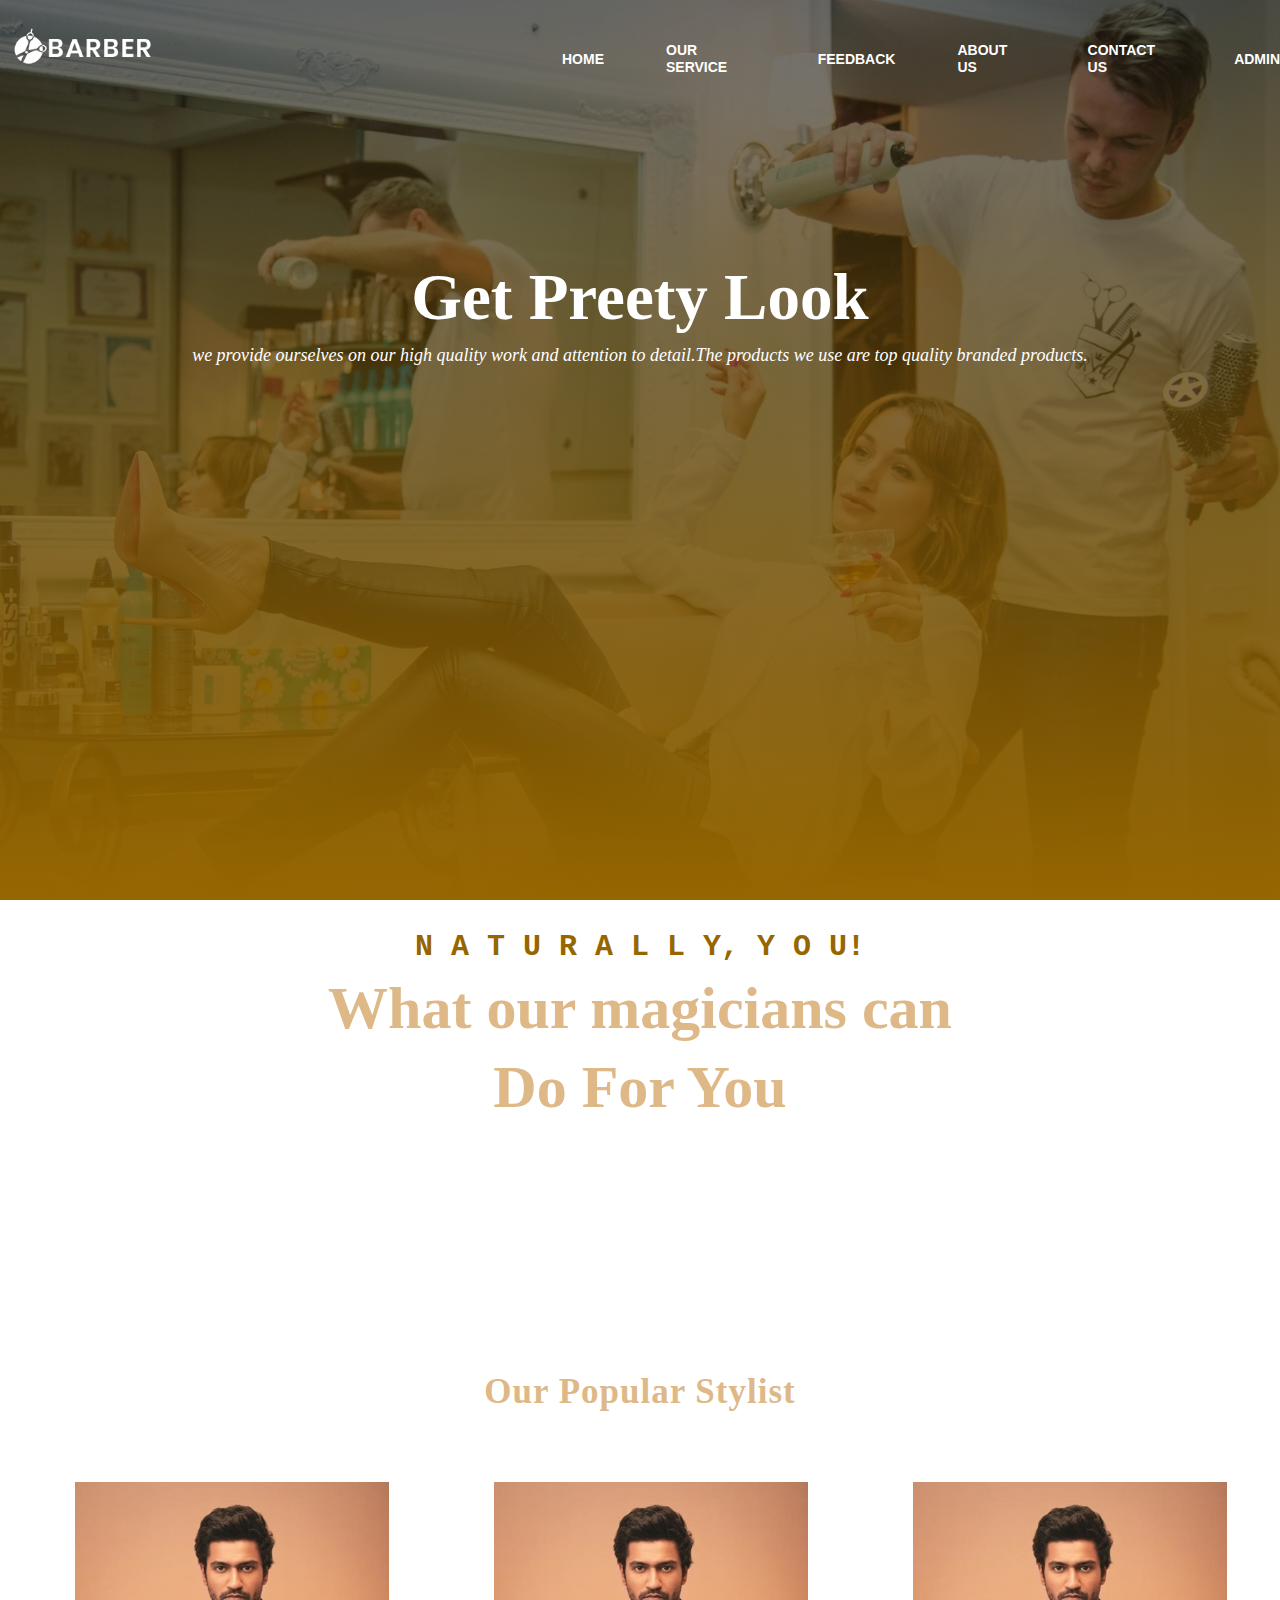
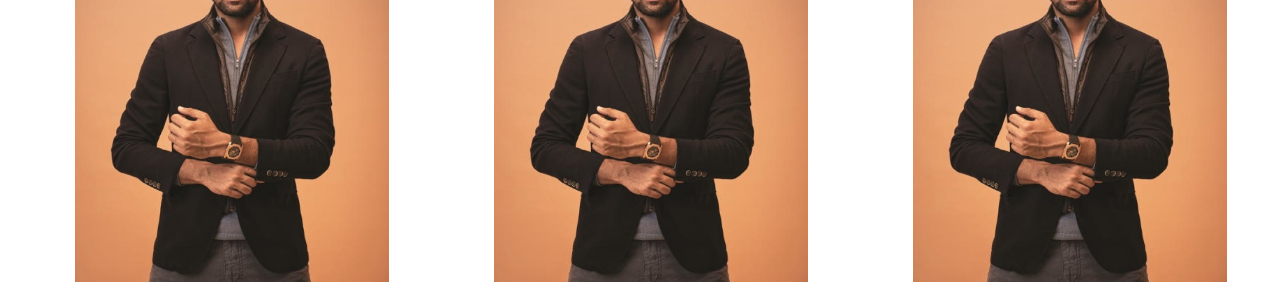
<file: index.html>
<!DOCTYPE html>
<html lang="en">
<head>
<link rel="stylesheet" href="hstyle.css">
<title>home</title>
</head>
<body>
<header>
<nav>
<ul>
<li><a href="index.html">HOME</a></li>
<li><a href="">OUR SERVICE</a>
<ul class="service">
<li><a href="haircare.html">Haircare</a></li>
<li><a href="skincare.html">Skincare</a></li>
</ul>
</li>
<li><a href="fb.html">FEEDBACK</a></li>
<li><a href="aboutus.html">ABOUT US</a></li>
<li><a href="contact.html">CONTACT US</a></li>
<li><a href="alog.php">ADMIN</a></li>
</ul>
</nav>
<div id="banner">
<img src="images/logo.png" class="logo">
<div class="banner-text">
<h1 class="banner-text">
<h1 class="title">Get Preety Look</h1>
<p>we provide ourselves on our high quality work and attention to detail.The products we use are top quality branded products.</p>
</div>
</div>
</header>
<div class="heading">
<h3>N A T U R A L L Y, Y O U!</h3>
<p>What our magicians can</p>
<p>Do For You</p>
</div>
<section>
<div class="stylist">
<h3>Our Popular Stylist</h3>
</div>
<div class="image">
<img class="image-img" src="images/s-1.png">
<div class="image-overlay">
<div class="img-title">Manoaj</div>
<p class="img-description">Hair Stylist</p>
</div>
</div>
<div class="image">
<img class="image-img" src="images/s-1.png">
<div class="image-overlay">
<div class="img-title">Manoaj</div>
<p class="img-description">Hair Stylist</p>
</div>
</div>
<div class="image">
<img class="image-img" src="images/s-1.png">
<div class="image-overlay">
<div class="img-title">Manoaj</div>
<p class="img-description">Hair Stylist</p>
</div>
</div>
</section>
</body>
</html>
</file>
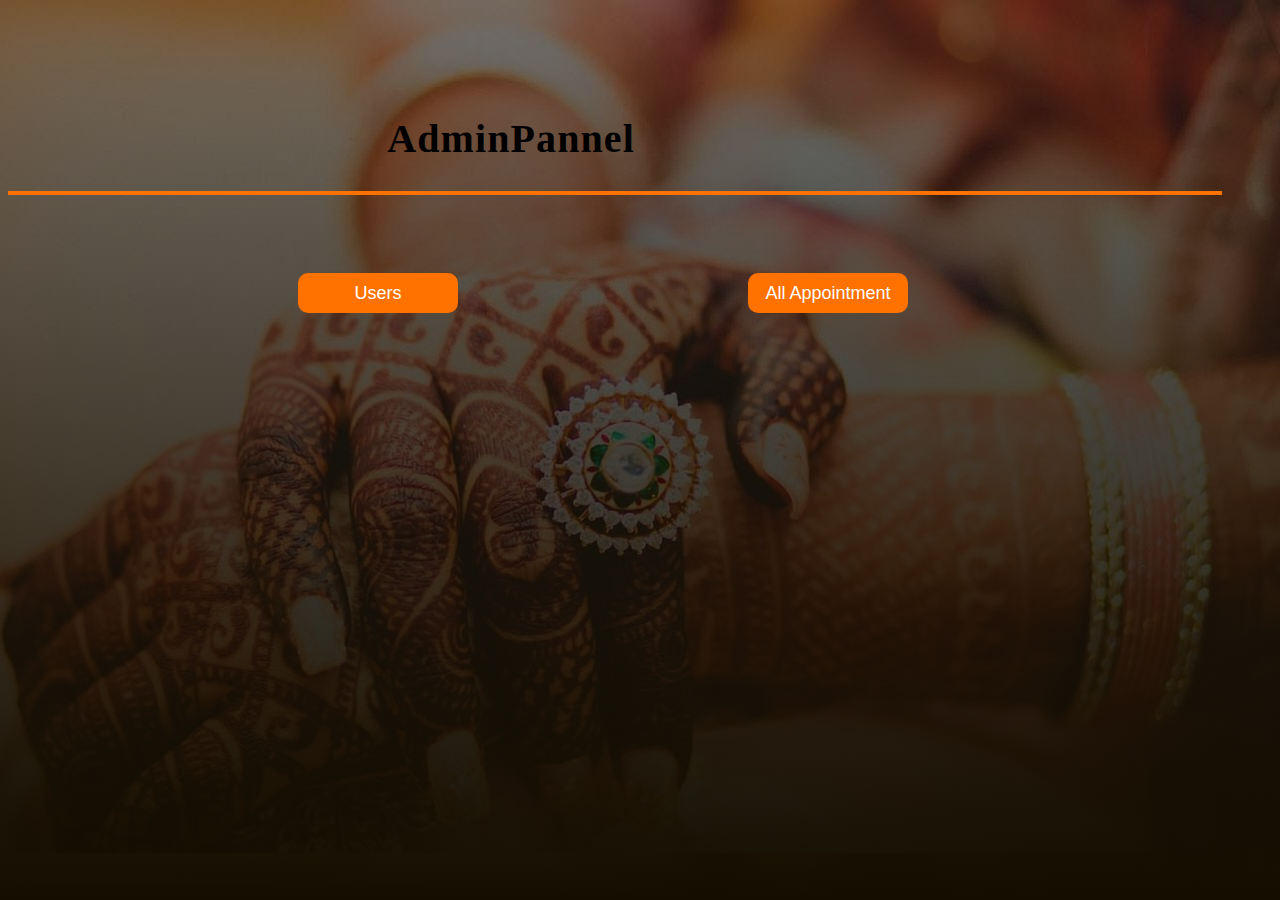
<file: adminp.html>
<html>
<head>
<title>adminp</title>
<style>
body{
background:linear-gradient(rgba(0,0,0,0.5),#140e01),url(mehandi.png);
}
.btn1{
margin-top:20px;
margin-left:180px;
display:flex;
float:left;
padding-top:10px;
padding-left:90px;
}
.btn{
width:160px;
height:40px;
background:#ff7200;
border:none;
margin-top:40px;
margin-left:20px;
font-size:18px;
border-radius:10px;
cursor:pointer;
color:#fff;
transition:0.4s ease;
}
.btn:hover{
background:#fff;
color:#ff7200;
}
.btn a{
text-decoration:none;
color:#000;
font-weight:lighter;
}
.para{
margin-left:30%;
margin-top:10%;
font-family:cursive;
color:black;
line-height:25px;
letter-spacing:1.1px;
font-size:40px;
font-weight:bold;
}
hr{
margin-right:50px;
margin-top:10px;
border:2px solid #ff7200;
}

</style>
</head>
<body>
<p class="para">AdminPannel</p>
<hr>
<div class="btn1">
<button onclick="window.location.href='displayu.php';" class="btn">Users</button>
</div>
<div class="btn1">
<button onclick="window.location.href='displaya.php';" class="btn">All Appointment</button>
</div>
</body>
</html>
</file>
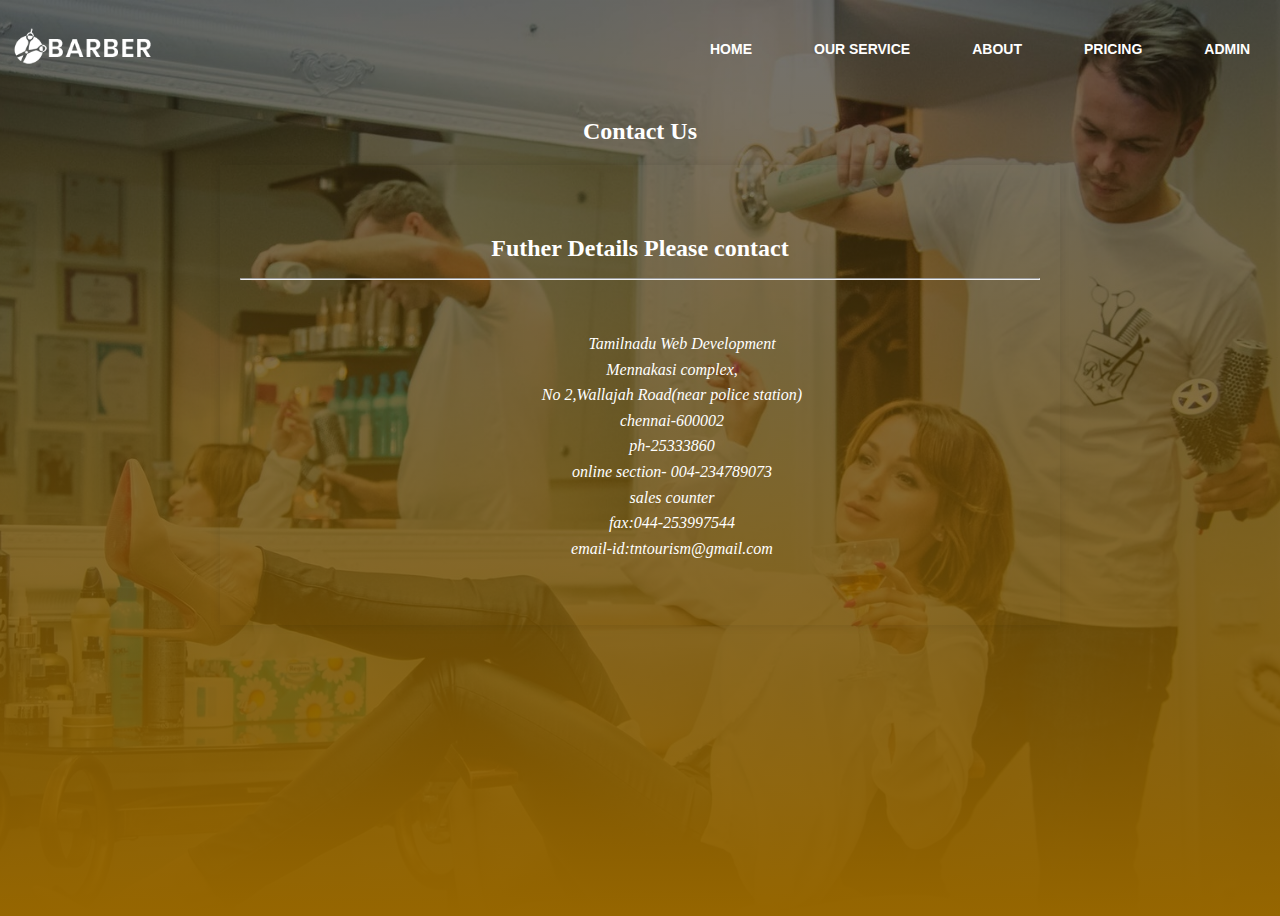
<file: contact.html>
<html>
<head>
<title>contact Us</title>
<style>
body {
font-family: Arial, Helvetica, sans-serif;
background:linear-gradient(rgba(0,0,0,0.5),#966600),url(images/banner.png);
background-size:cover;
background-position:center;
height:100vh;
}
.container {
max-width: 800px;
margin: 20px auto;
padding: 20px;
background-color:none;
box-shadow: 0 0 10px rgba(0, 0, 0, 0.1);
}
.btns{
color:white;
margin-left:160px;
font-weight:bold;
}
h1 {
	color:white;
	font-family:cursive;
	font-size:30px;
    text-align: center;
}
form {
    max-width: 400px;
    margin: 0 auto;
    border: none;
    border-radius: 5px;
}

label {
    display:block;
	font-weight:bold;
    margin-bottom:0px;
	font-size:20px;
	color:white;
	font-family:"Roboto"
}
input[type="text"],
input[type="email"],
textarea {
    width: 90%;
    padding: 10px;
    margin-bottom: 10px;
    border:none;
	border-bottom:3px solid gray;
    background-color:transparent;
	outline:none;
	line-height:40px;
	font-size:20px;
	color:white;
}
.logo{
width:140px;
position:absolute;
top:3%;
left:1%;
}
.banner-text{
text-align:center;
color:#fff;
padding-bottom:60px;
}
.banner-text h1{
font-size:75px;
}
.banner-text p{
font-size:26px;
font-style:italic;
}
.service{
display:none;
}
.service a{
margin:-30px;
letter-spacing:1px;
font-size:15px;
font-family:cursive;
}
.service a:hover{
color:#cad719;
}
nav li:nth-child(2):hover .service{
display:block;
transition:0.5s ease-in-out;
}
nav{
float:left;
margin-left:600px;
margin-bottom:55px;
}
ul{
position:absolute;
float:left;
display:flex;
align-items:center;
}
ul li{
list-style:none;
margin-left:62px;
margin-top:17px;
font-size:14px;
}
ul li a{
text-decoration:none;
color:#fff;
font-family:Arial;
font-weight:bold;
transition:0.5s ease-in-out;
}
ul li a:hover{
color:#ff7200;
}
input[type="submit"] {
    background-color:#ff7200;
    color: #fff;
    border: none;
	font-weight:bold;
    margin-top:30px;
    border-radius:13px;
    cursor: pointer;
    height:40px;
	width:70px;
	margin:10px;
}
input[type="submit"]:hover {
    background-color: #ff7200;
}
.button{
margin-left:160px;
}
h1 {
font-size: 24px;
text-align: center;
margin-top: 50px;
}
p {
font-size: 16px;
line-height: 1.6;
text-align: justify;
text-align:center;
color:#fff;
font-feature-settings: "smcp", "zero";
font-family:cursive;
}
.quote {
font-style: italic;
margin-top: 20px;
text-align: center;
}
</style>
</head>
<body>
<header>
<nav>
<ul>
<li><a href="index.html">HOME</a></li>
<li><a href="">OUR SERVICE</a>
<ul class="service">
<li><a href="haircare.html">Haircare</a></li>
<li><a href="skincare.html">Skincare</a></li>
</ul>
</li>
<li><a href="aboutus.html">ABOUT</a></li>
<li><a href="pricing.php">PRICING</a></li>
<li><a href="alog.php">ADMIN</a></li>
</ul>
</nav>
<div id="banner">
<img src="images/logo.png" class="logo">
<div class="banner-text">
</div>
</div>
</header>
<div class="header">
<h1>Contact Us</h1>
</div>
<div class="container">
<h1>Futher Details Please contact</h1><hr>
 <div class="quote">
<pre>
     <p>                     Tamilnadu Web Development
                Mennakasi complex,
		No 2,Wallajah Road(near police station)
		chennai-600002
		ph-25333860
		online section- 004-234789073
		sales counter
		fax:044-253997544
		email-id:tntourism@gmail.com</p>
</pre>	
	
</div>
</body>
</file>
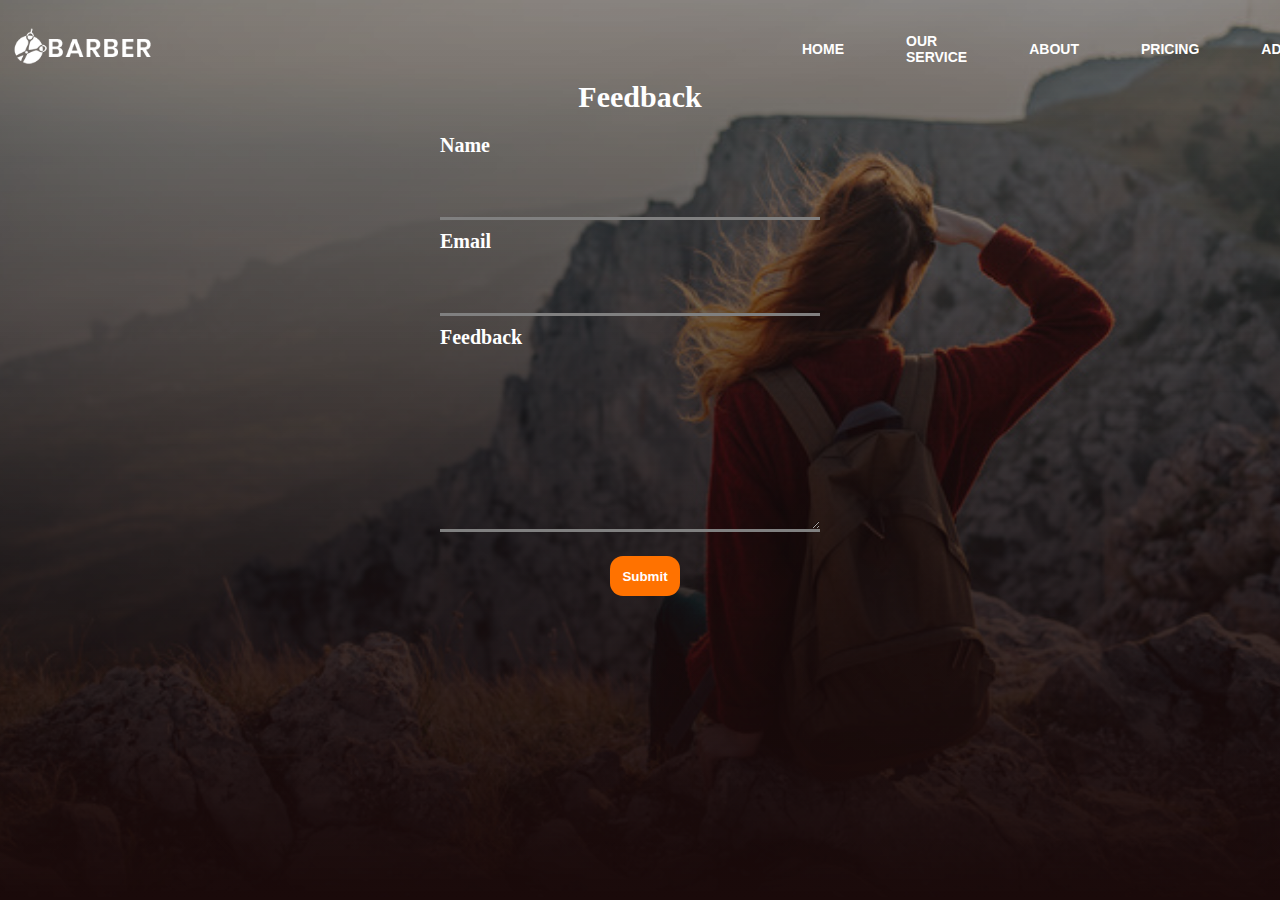
<file: fb.html>
<!DOCTYPE html>
<html>
<head>
<link rel="stylesheet" type="text/css" href="sty.css">
</head>
<body>
<header>
<nav>
<ul>
<li><a href="index.html">HOME</a></li>
<li><a href="">OUR SERVICE</a>
<ul class="service">
<li><a href="haircare.html">Haircare</a></li>
<li><a href="skincare.html">Skincare</a></li>
</ul>
</li>
<li><a href="aboutus.html">ABOUT</a></li>
<li><a href="pricing.php">PRICING</a></li>
<li><a href="alog.php">ADMIN</a></li>
</ul>
</nav>
<div id="banner">
<img src="images/logo.png" class="logo">
<div class="banner-text">
</div>
</div>
</header>
<h1>Feedback</h1>
<form  action="fb.php" method="post">
<label for="name">Name</label>
<input type="text" id="name" name="name" required>
<label for="email">Email</label>
<input type="email" id="email" name="email" required>
<label for="message">Feedback</label>
<textarea id="message" name="message" rows="4" required></textarea>
<div class="button"> 
<input type="submit" value="Submit">
</div>
</form>
</body>
</html>
</file>
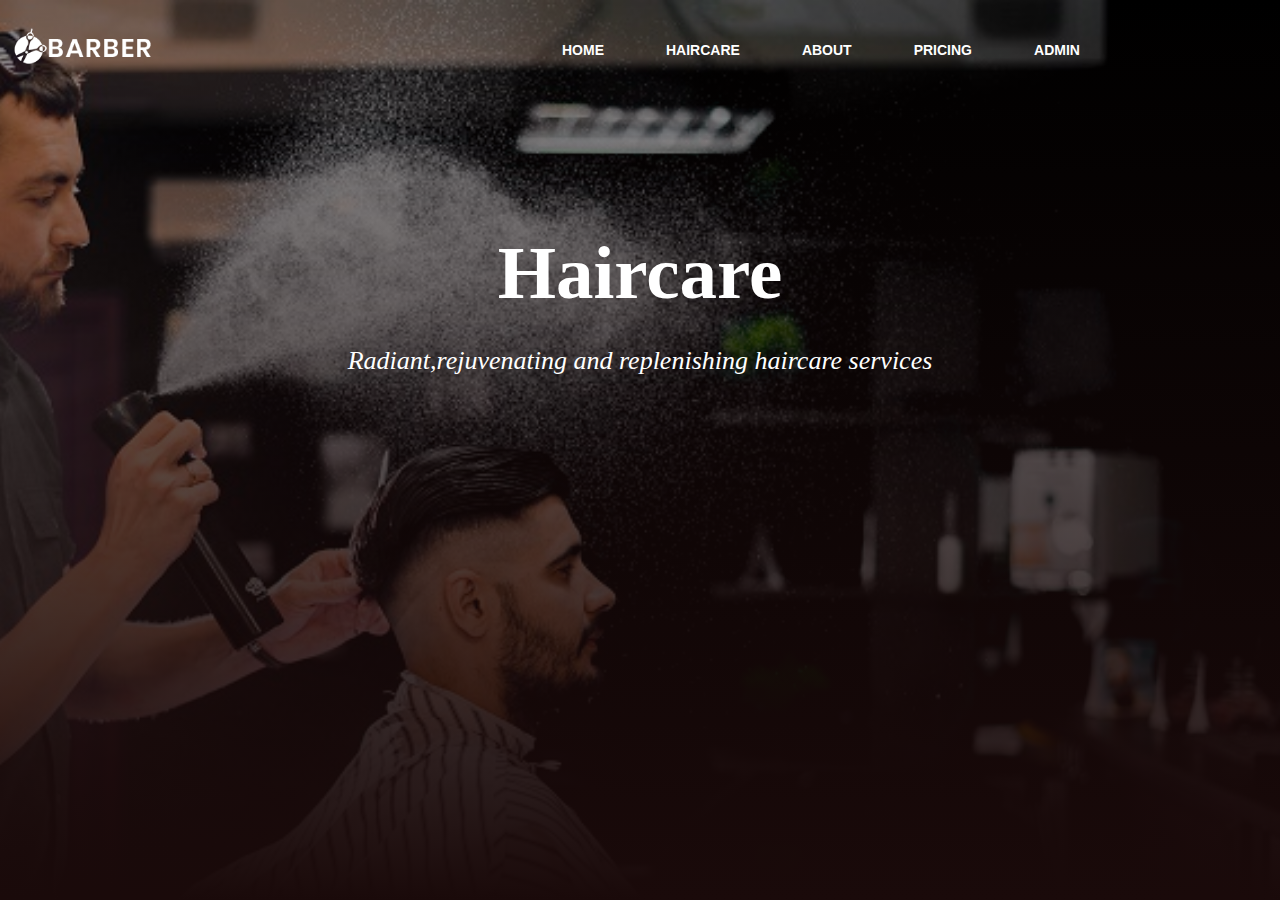
<file: haircare.html>
<!DOCTYPE html>
<html lang="en">
<head>
<link rel="stylesheet" href="hc.css">
<title>Haircare</title>
</head>
<body>
<header>
<nav>
<ul>
<li><a href="index.html">HOME</a></li>
<li><a href="">HAIRCARE</a>
<ul class="service">
<li><a href="men.html">Men</a></li>
<li><a href="women.html">Women</a></li>
</ul>
</li>
<li><a href="aboutus.html">ABOUT</a></li>
<li><a href="pricing.php">PRICING</a></li>

<li><a href="alog.php">ADMIN</a></li>
</ul>
</nav>
<div id="banner">
<img src="images/logo.png" class="logo">
<div class="banner-text">
<h1 class="title">Haircare</h1>
<p>Radiant,rejuvenating and replenishing haircare services</p>
</div>
</div>
</header>
</body>
</html>
</file>
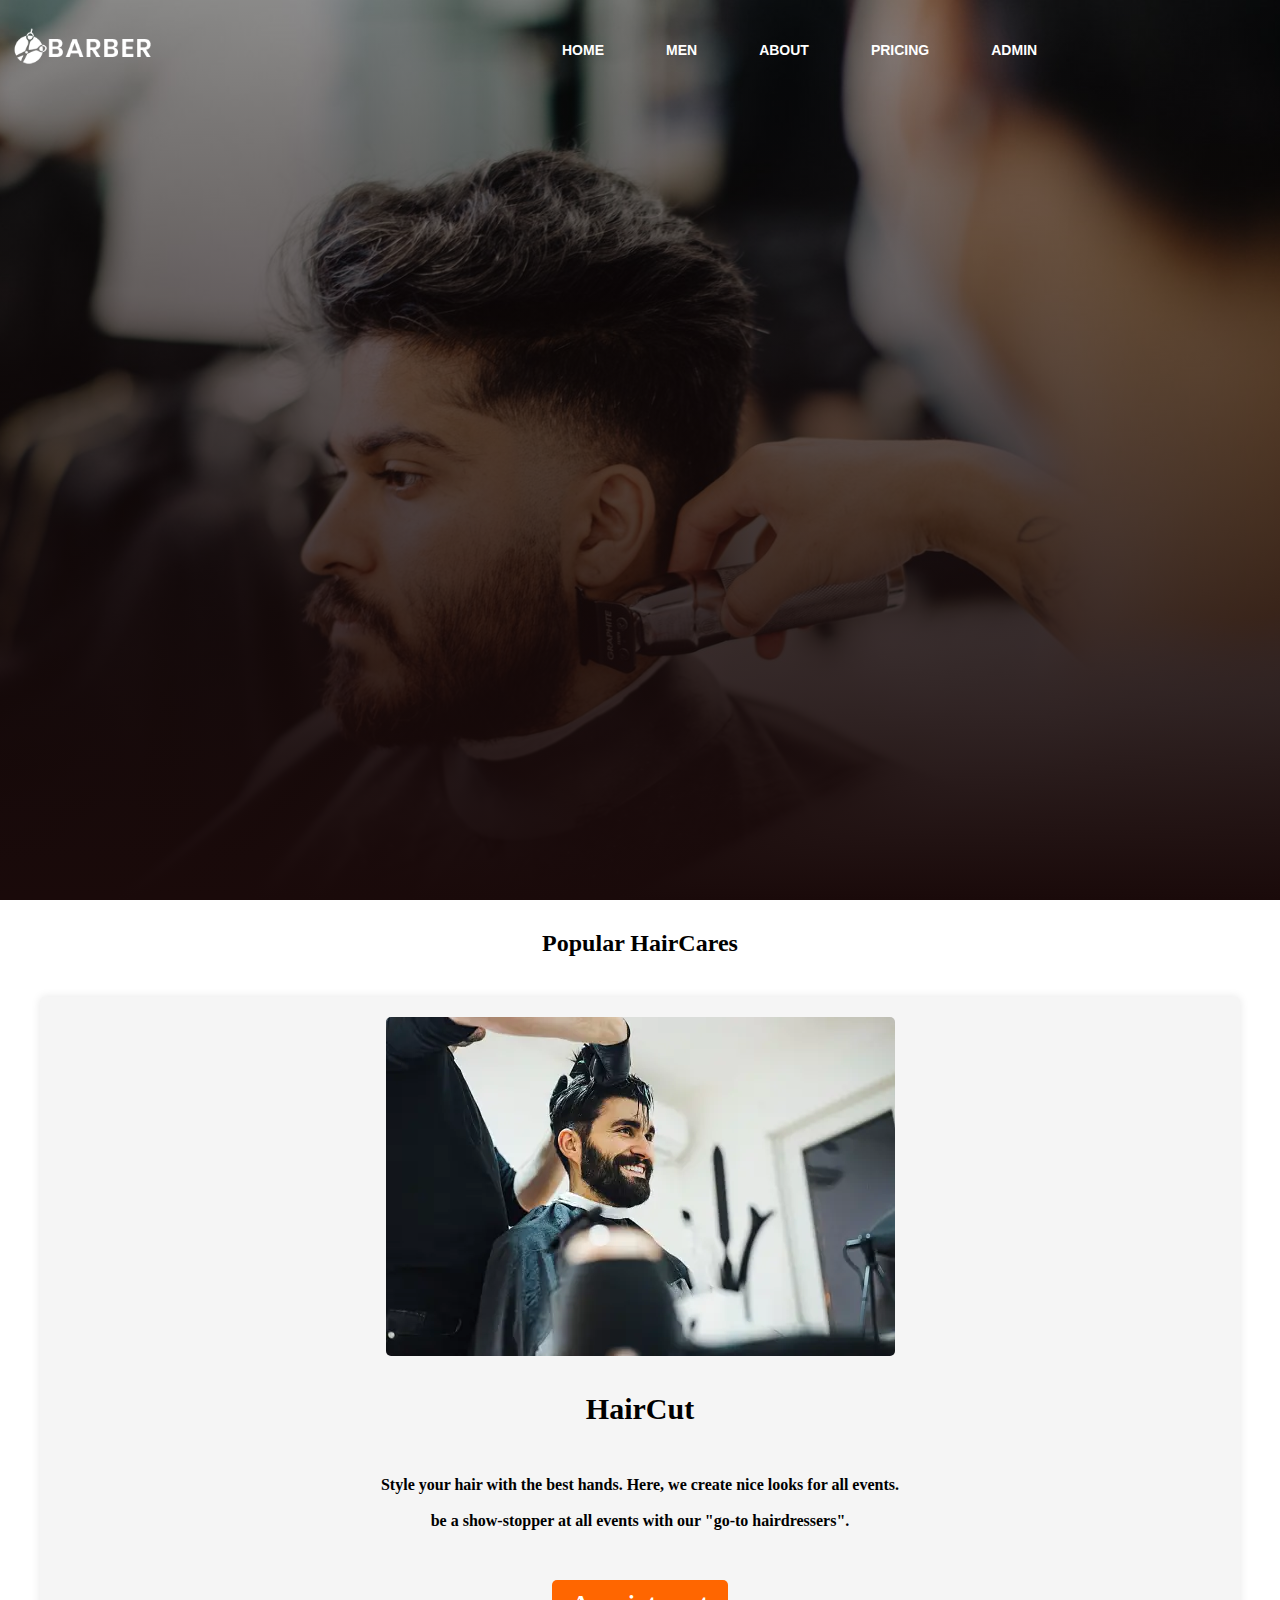
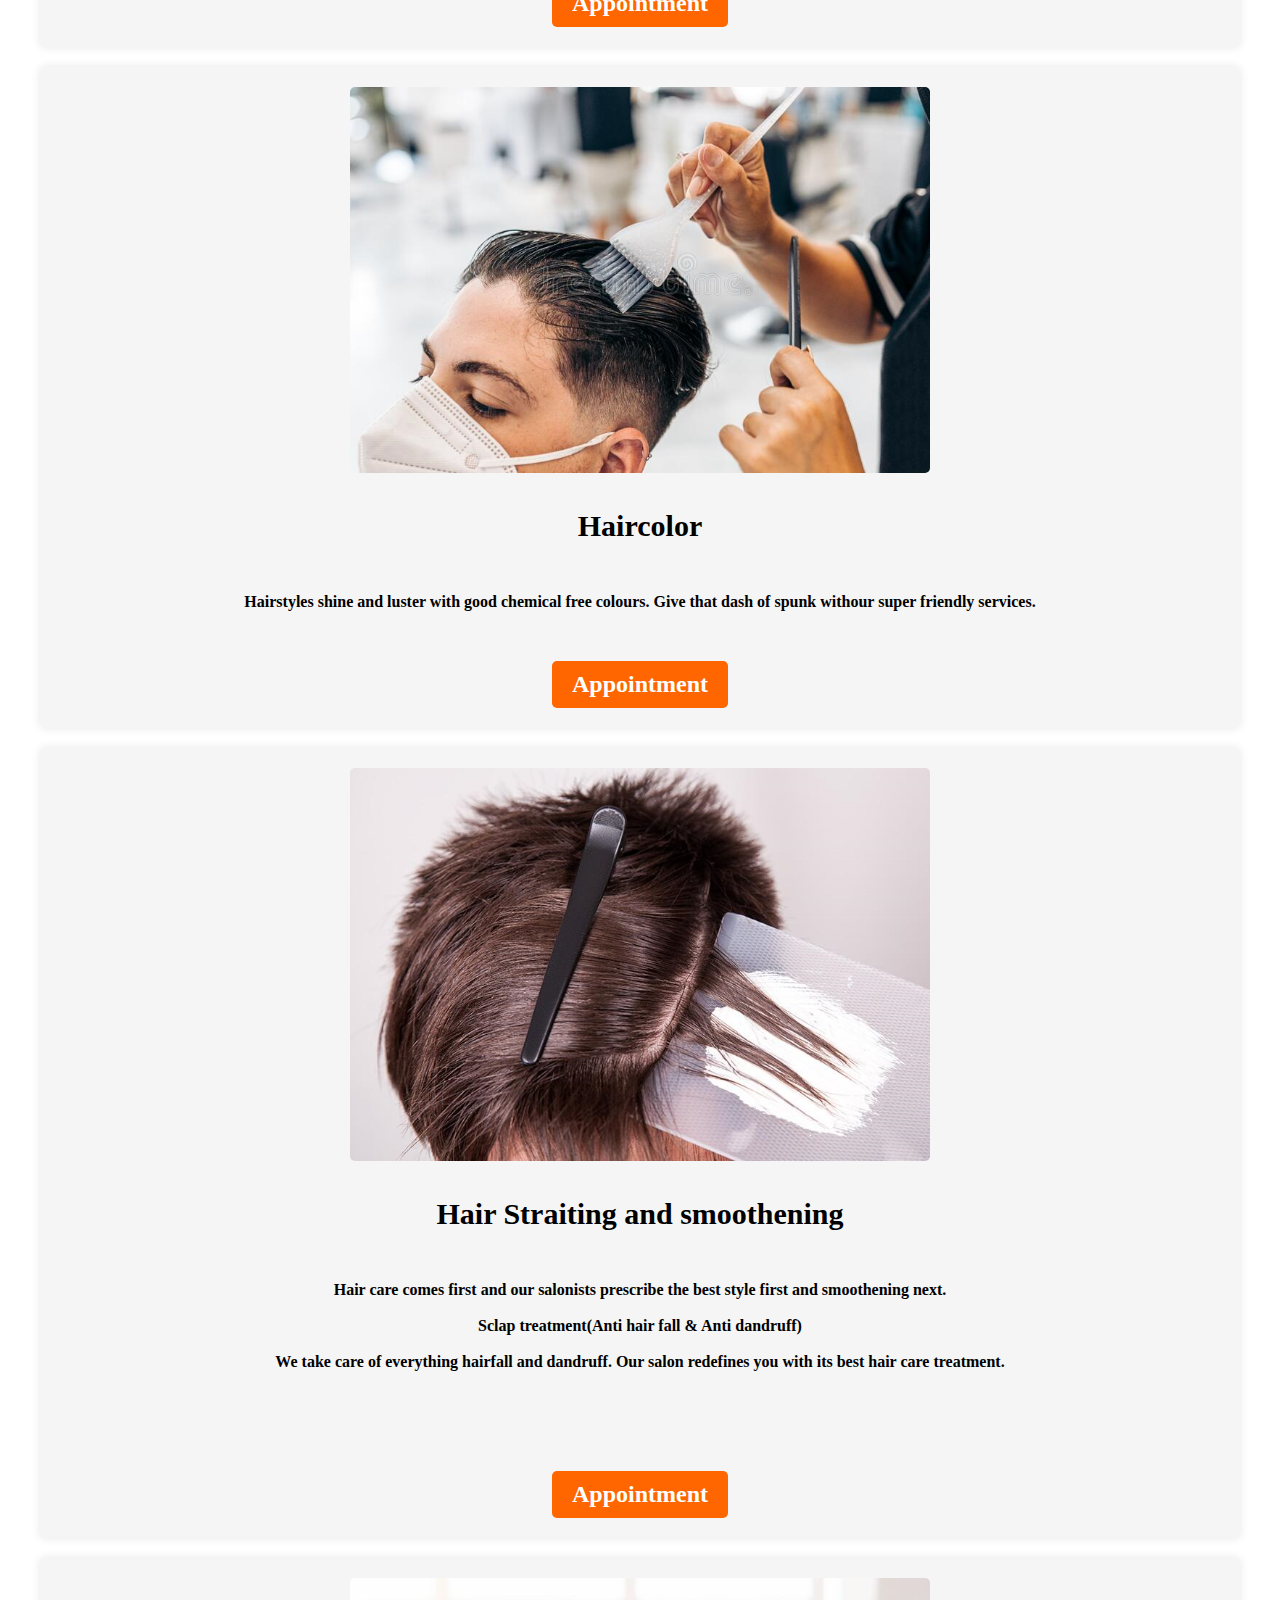
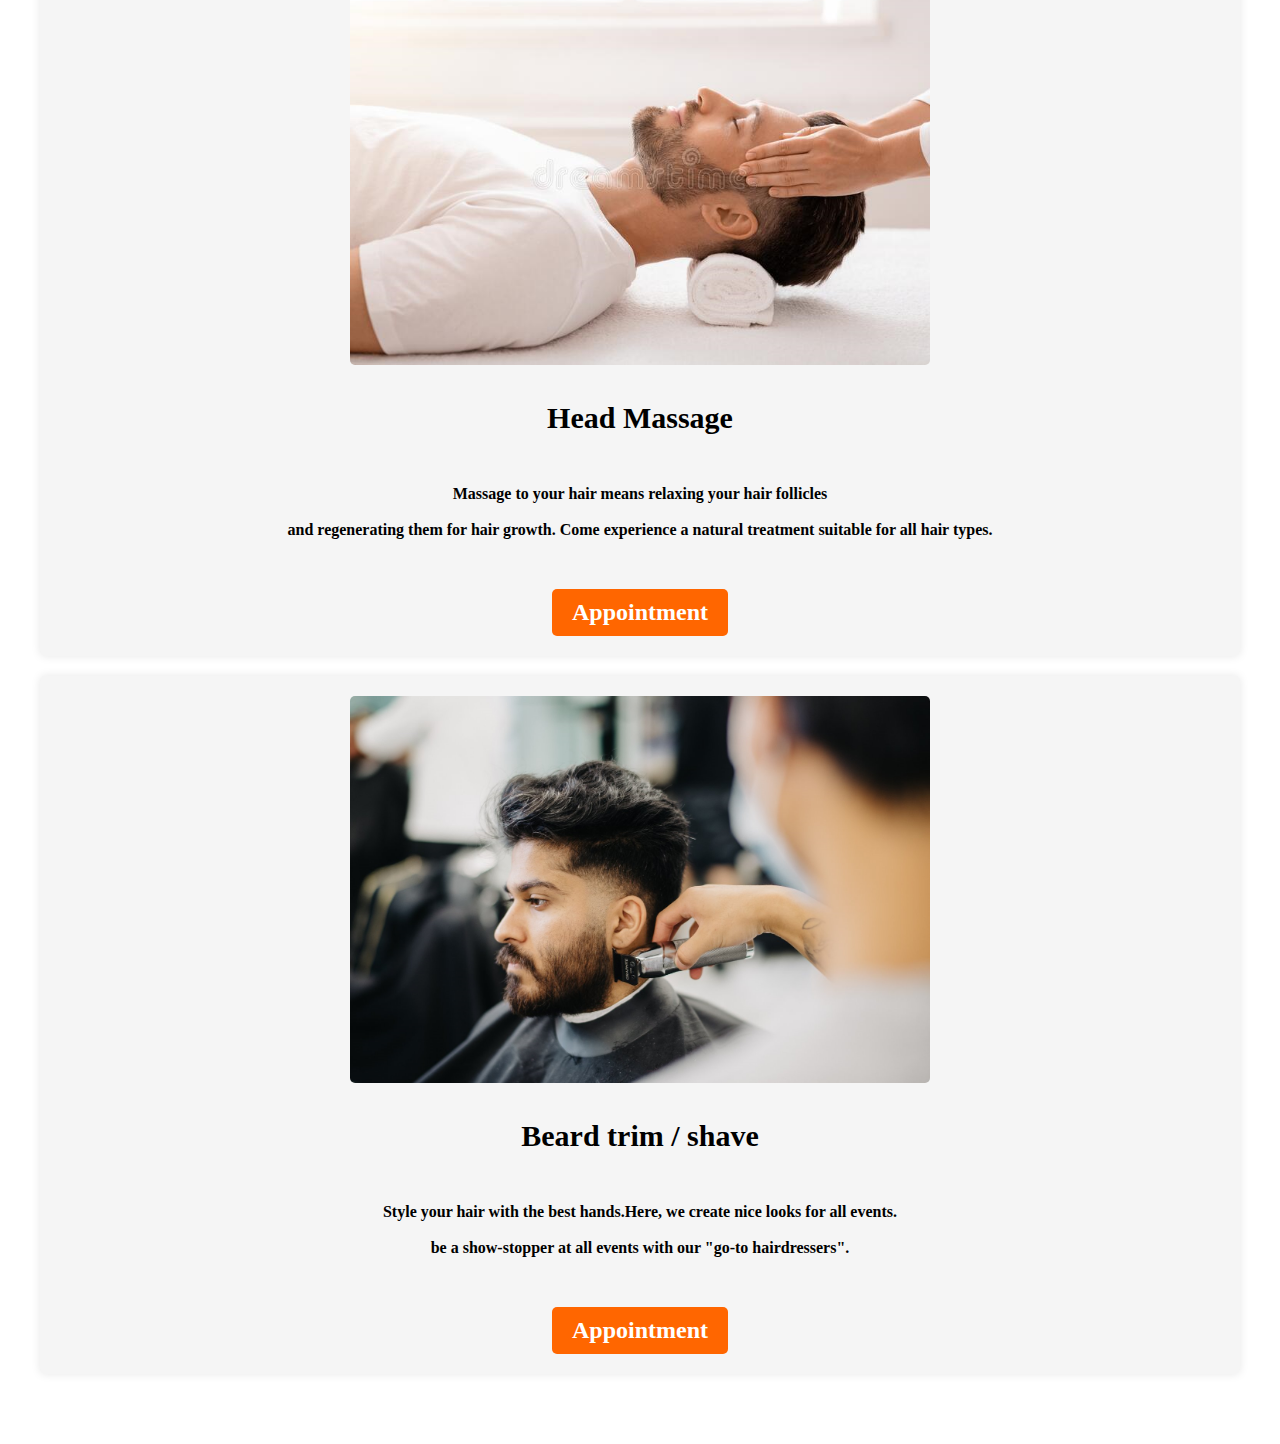
<file: men.html>
<!DOCTYPE html>
<html lang="en">
<head>
<link rel="stylesheet" href="men.css">
<title>Men Haircare</title>
</head>
<body>
<header>
<nav>
<ul>
<li><a href="index.html">HOME</a></li>
<li><a href="men.html">MEN</a></li>
<li><a href="aboutus.html">ABOUT</a></li>
<li><a href="pricing.php">PRICING</a></li>
<li><a href="alog.php">ADMIN</a></li>
</ul>
</nav>
<div id="banner">
<img src="images/logo.png" class="logo">
<div class="banner-text">
</div>
</div>
</header>
<section class="destination">
<h2>Popular HairCares<h2>
<div class="destination-card">
<img src="hair1.png" alt="Haircut">
<h3>HairCut</h3>
<p>Style your hair with the best hands.
Here, we create nice looks for all events.<br><br>
be a show-stopper at all events with our "go-to hairdressers".</p>
<a href="pricing.php">Appointment</a></div>
<div class="destination-card">
<img src="images/haircolour.png" alt="Destination 2">
<h3>Haircolor</h3>
<p>Hairstyles shine and luster with good chemical free colours.
Give that dash of spunk withour super friendly services.</p>
<a href="pricing.php">Appointment</a></div>
<div class="destination-card">
<img src="images/straight.png" alt="Destination 2">
<h3>Hair Straiting and smoothening</h3>
<p>Hair care comes first and our salonists prescribe the best style first 
and smoothening next.<br><br>Sclap treatment(Anti hair fall & Anti dandruff)
<br><br>We take care of everything hairfall and dandruff.
Our salon redefines you with its best hair care treatment.</p></p>
<a href="pricing.php">Appointment</a></div>
<div class="destination-card">
<img src="images/headmsg.png" alt="Destination 2">
<h3>Head Massage</h3>
<p>Massage to your hair means relaxing your hair follicles<br><br> and regenerating them for hair growth.
Come experience a natural treatment suitable for all hair types.</p>
<a href="pricing.php">Appointment</a></div></div>
<div class="destination-card">
<img src="images/cadmen.png" alt="">
<h3>Beard trim / shave</h3>
<p>Style your hair with the best hands.Here, we create nice looks for all events.<br><br>
be a show-stopper at all events with our "go-to hairdressers".</p>
<a href="pricing.php">Appointment</a></div>
</body>
</html>
</file>
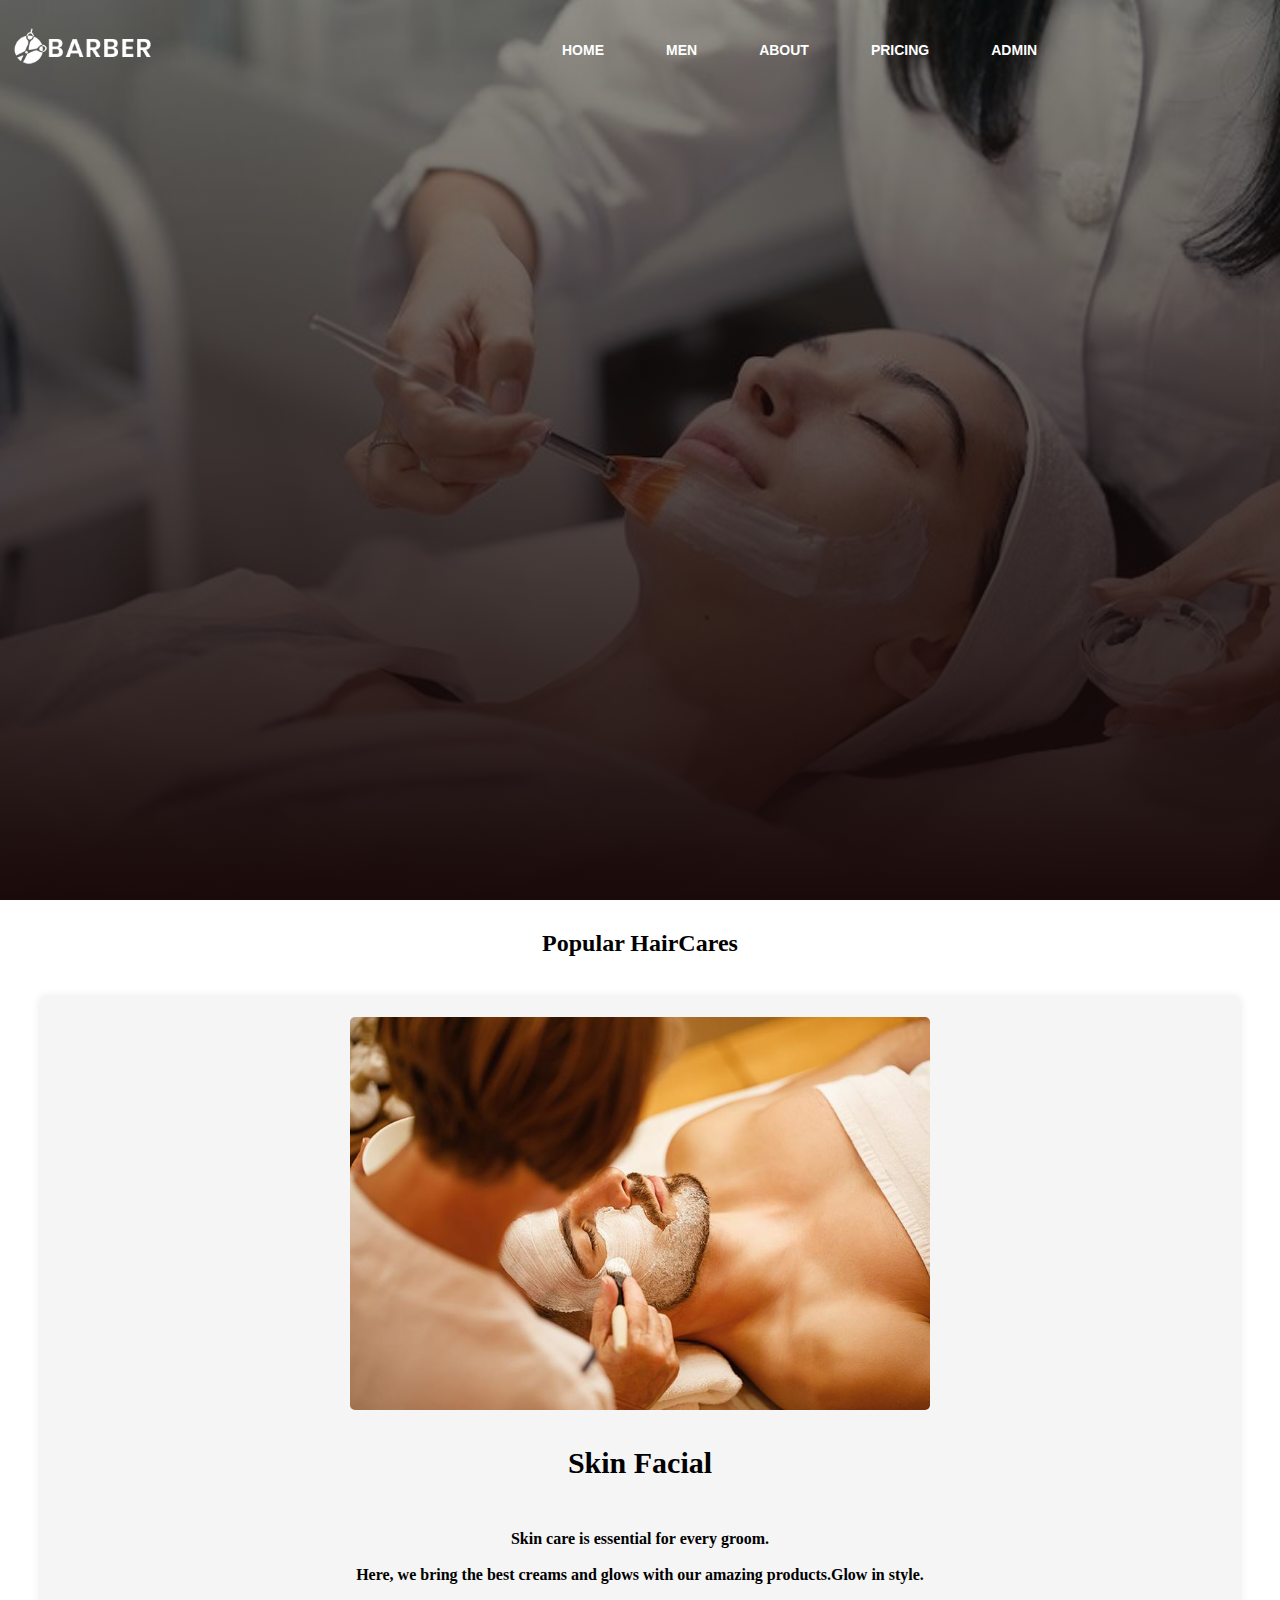
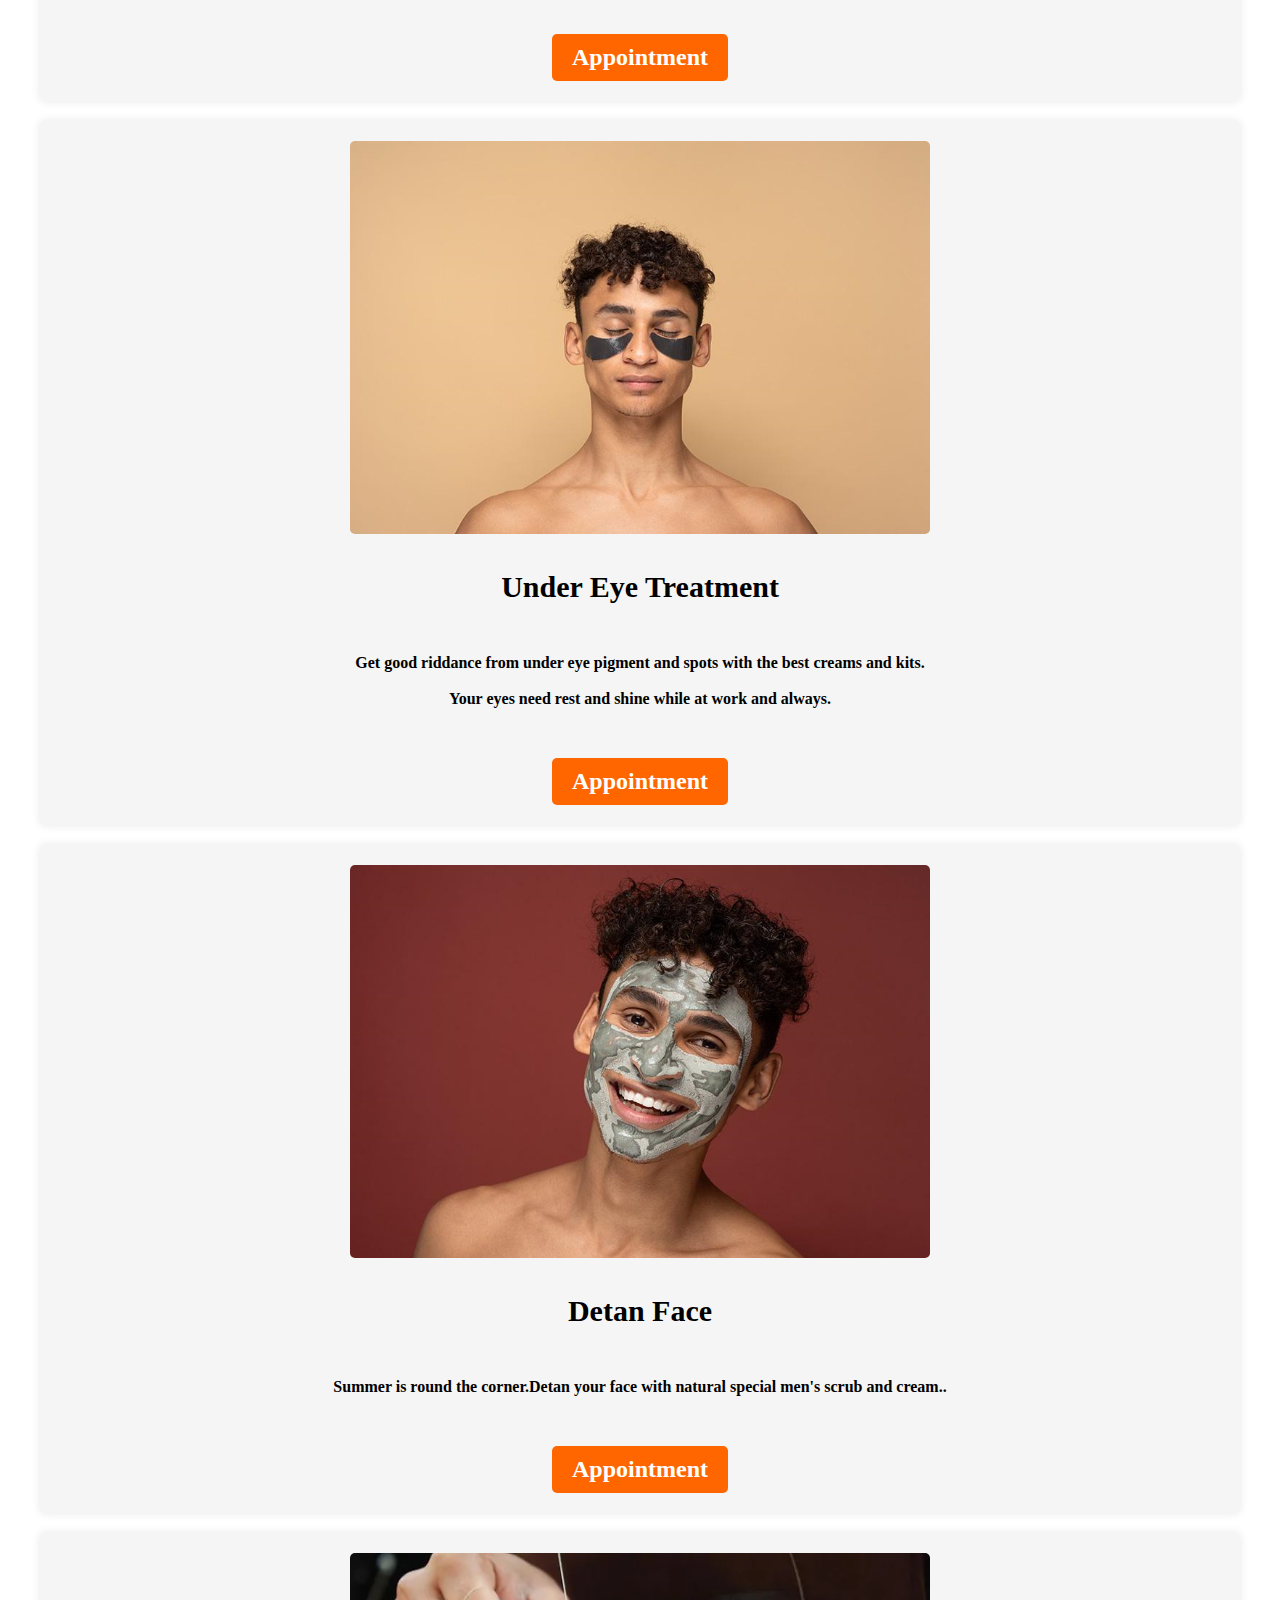
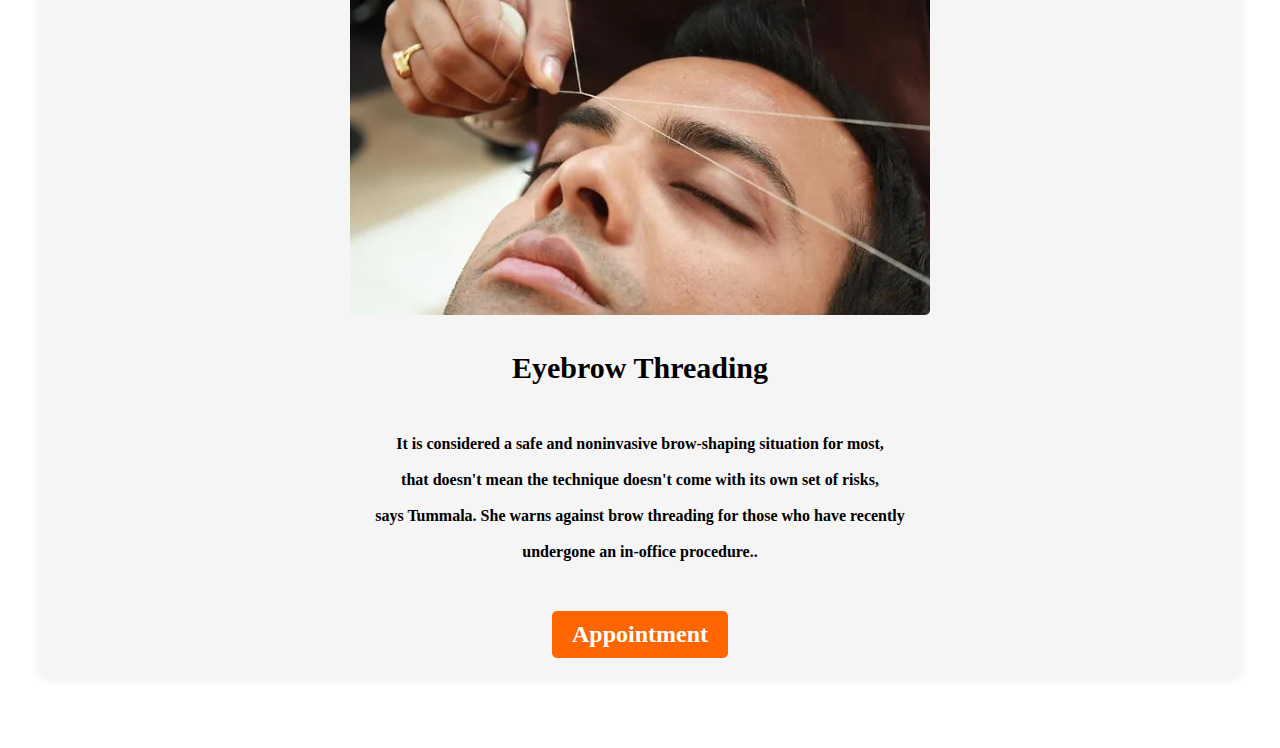
<file: mens.html>
<!DOCTYPE html>
<html lang="en">
<head>
<link rel="stylesheet" href="mens.css">
<title>Men Skincare</title>
</head>
<body>
<header>
<nav>
<ul>
<li><a href="index.html">HOME</a></li>
<li><a href="mens.html">MEN</a></li>
<li><a href="aboutus.html">ABOUT</a></li>
<li><a href="pricing.php">PRICING</a></li>
<li><a href="alog.php">ADMIN</a></li>
</ul>
</nav>
<div id="banner">
<img src="images/logo.png" class="logo">
<div class="banner-text">
</div>
</div>
</header>
<section class="destination">
<h2>Popular HairCares<h2>
<div class="destination-card">
<img src="images/15.png" alt="Haircut">
<h3>Skin Facial</h3>
<p>Skin care is essential for every groom.<br><br>
Here, we bring the best creams and glows with our amazing products.Glow in style.</p>
<a href="pricing.php">Appointment</a></div>
<div class="destination-card">
<img src="images/17.png" alt="Destination 2">
<h3>Under Eye Treatment</h3>
<p>Get good riddance from under eye pigment and spots with the best creams and kits.
<br><br>Your eyes need rest and shine while at work and always.</p>
<a href="pricing.php">Appointment</a></div>
<div class="destination-card">
<img src="images/16.png" alt="Destination 2">
<h3>Detan Face</h3>
<p>Summer is round the corner.Detan your face with natural special men's scrub and cream..</p>
<a href="pricing.php">Appointment</a></div>
<div class="destination-card">
<img src="thread1.png" alt="Destination 2">
<h3>Eyebrow Threading</h3>
<p>It is considered a safe and noninvasive brow-shaping situation for most,
<br><br> that doesn't mean the technique doesn't come with its own set of risks, 
<br><br>says Tummala. She warns against brow threading for those who have recently 
<br><br>undergone an in-office procedure..</p>
<a href="pricing.php">Appointment</a></div>
</html>
</file>
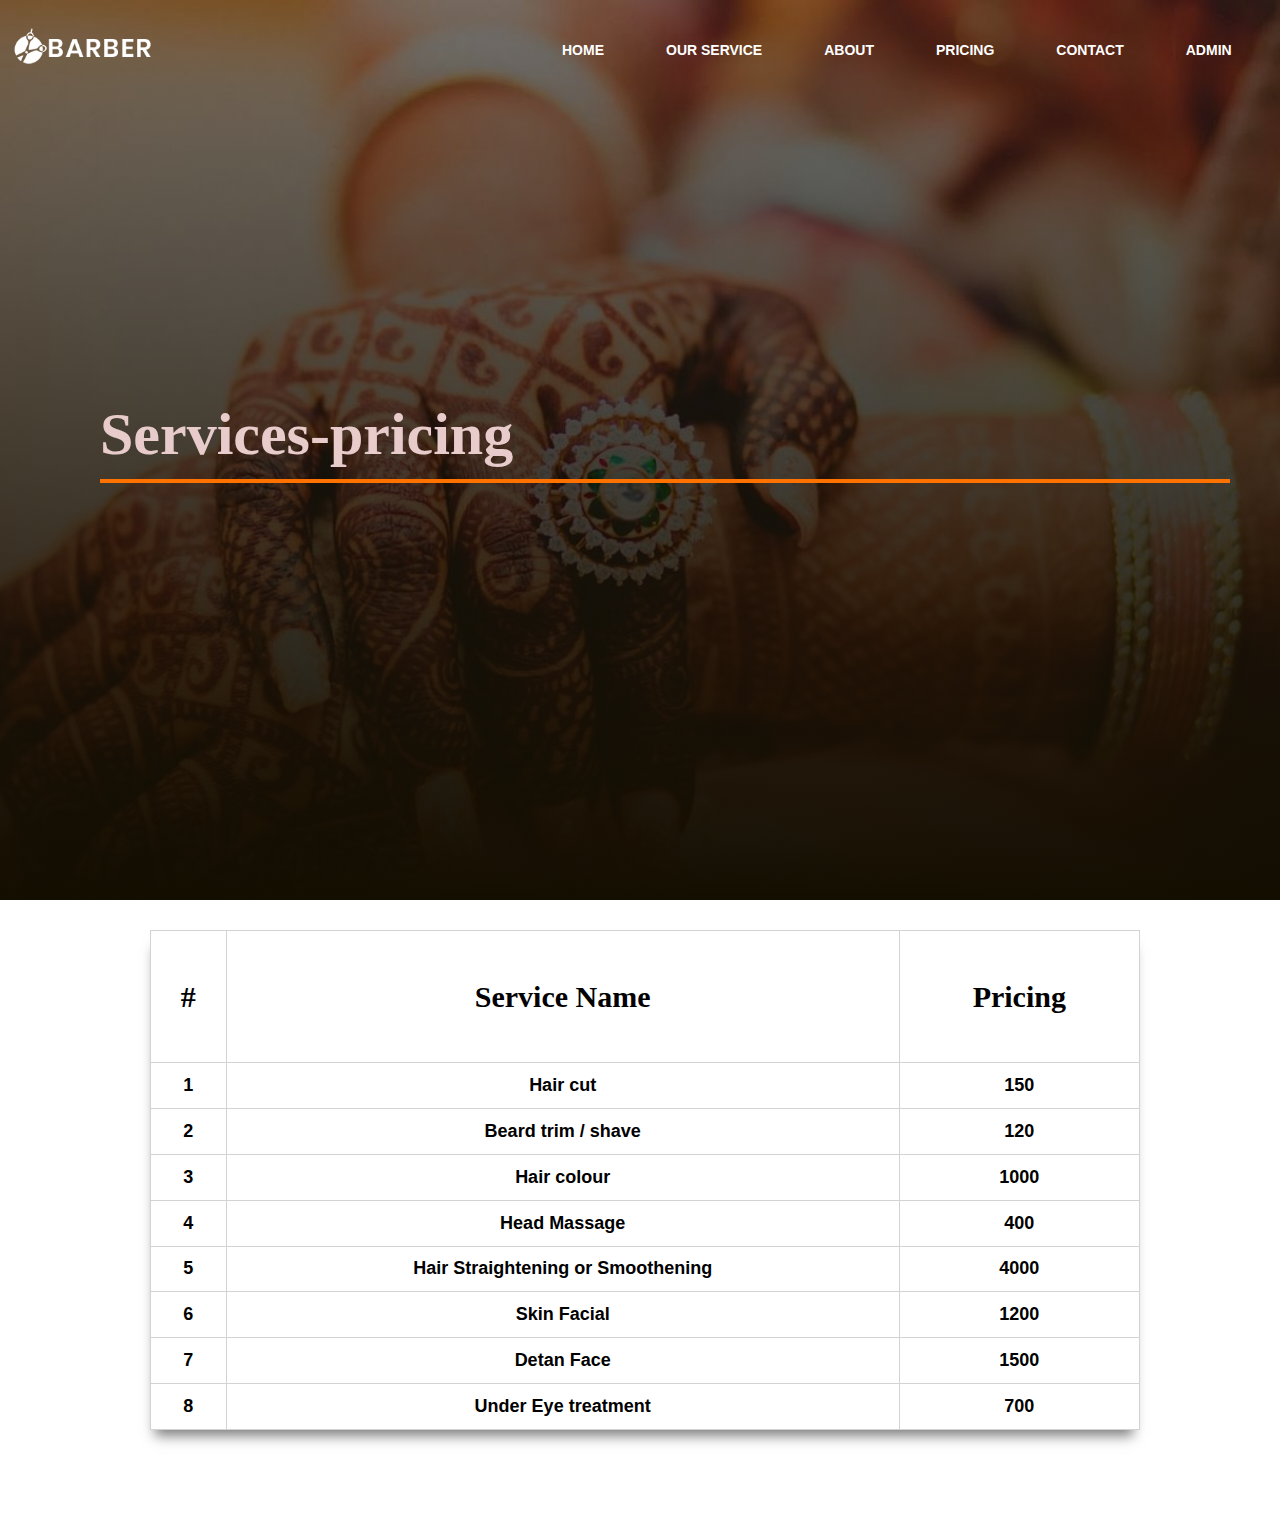
<file: service.html>
<!DOCTYPE html>
<html lang="en">
<head>
<link rel="stylesheet" href="sstyle.css">
<title>picing</title>
</head>
<body>
<header>
<nav>
<ul>
<li><a href="index.html">HOME</a></li>
<li><a href="">OUR SERVICE</a>
<ul class="service">
<li><a href="haircare.html">Haircare</a></li>
<li><a href="skincare.html">Skincare</a></li>
</ul>
</li>
<li><a href="aboutus.html">ABOUT</a></li>
<li><a href="pricing.html">PRICING</a></li>
<li><a href="contact.html">CONTACT</a></li>
<li><a href="">ADMIN</a></li>
</ul>
</nav>
<div id="banner">
<img src="images/logo.png" class="logo">
<div class="banner-text">

<h1 class="title">Services-pricing</h1>
<hr>
</div>
</div>
</header>
<section>
<table>
<tr>
<th>#</th>
<th>Service Name</th>
<th>Pricing</th>
</tr>

<tr>
<td>1</td>
<td>Hair cut</td>
<td>150</td>
</tr>

<tr>
<td>2</td>
<td>Beard trim / shave</td>
<td>120</td>
</tr>

<tr>
<td>3</td>
<td>Hair colour</td>
<td>1000</td>
</tr>

<tr>
<td>4</td>
<td>Head Massage</td>
<td>400</td>
</tr>

<tr>
<td>5</td>
<td>Hair Straightening or Smoothening</td>
<td>4000</td>
</tr>

<tr>
<td>6</td>
<td>Skin Facial</td>
<td>1200</td>
</tr>

<tr>
<td>7</td>
<td>Detan Face</td>
<td>1500</td>
</tr>

<tr>
<td>8</td>
<td>Under Eye treatment</td>
<td>700</td>
</tr>
</table>
</section>

</body>
</html>
</file>
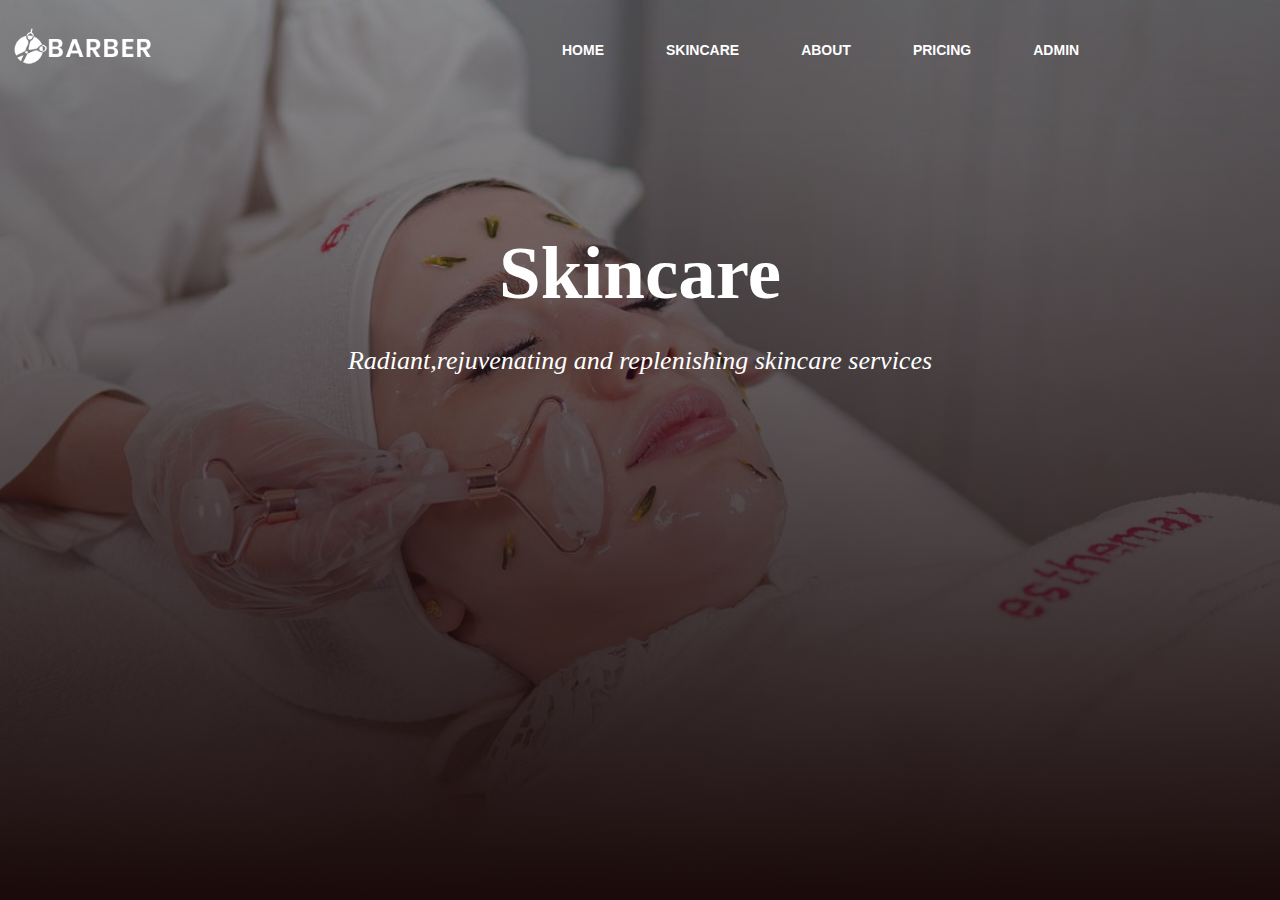
<file: skincare.html>
<!DOCTYPE html>
<html lang="en">
<head>
<link rel="stylesheet" href="hc1.css">
<title>Skincare</title>
</head>
<body>
<header>
<nav>
<ul>
<li><a href="index.html">HOME</a></li>
<li><a href="">SKINCARE</a>
<ul class="service">
<li><a href="mens.html">Men</a></li>
<li><a href="womens.html">Women</a></li>
</ul>
</li>
<li><a href="aboutus.html">ABOUT</a></li>
<li><a href="pricing.php">PRICING</a></li>
<li><a href="alog.php">ADMIN</a></li>
</ul>
</nav>
<div id="banner">
<img src="images/logo.png" class="logo">
<div class="banner-text">
<h1 class="title">Skincare</h1>
<p>Radiant,rejuvenating and replenishing skincare services</p>
</div>
</div>
</header>
</body>
</html>
</file>
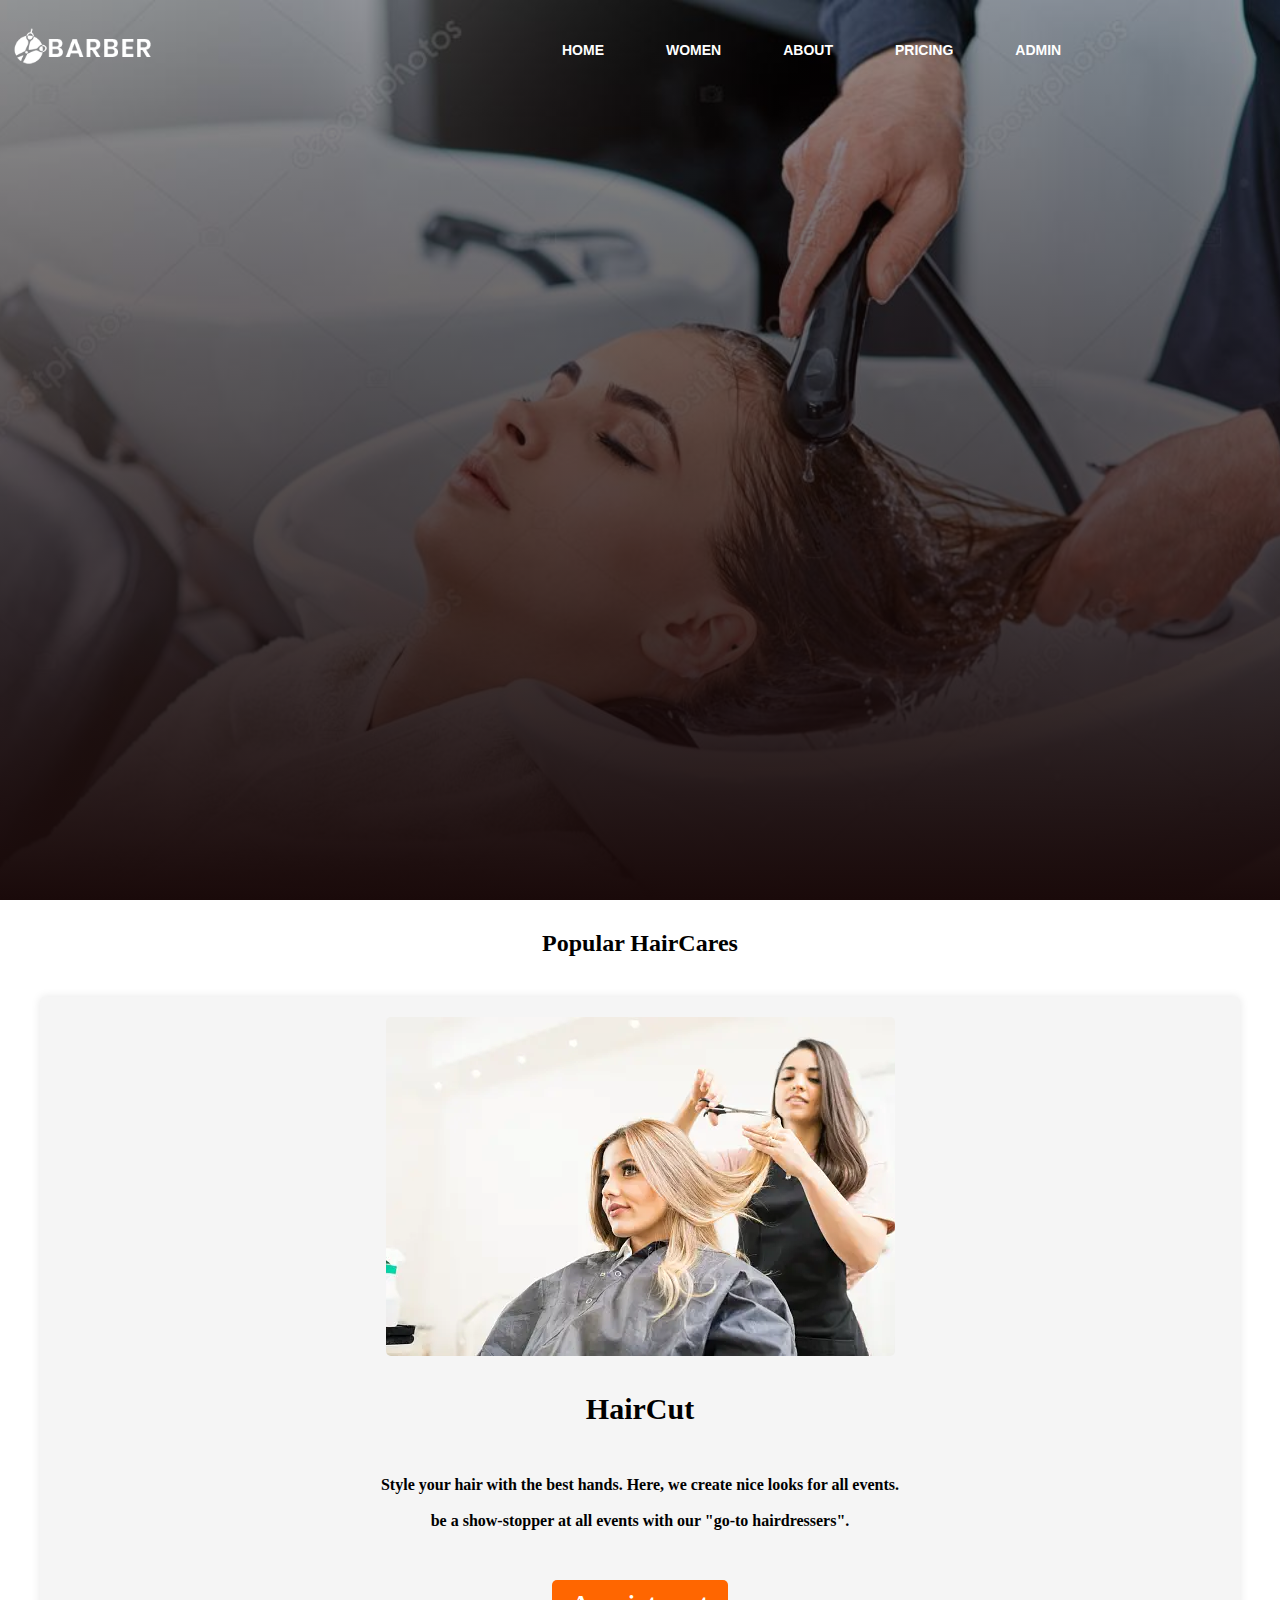
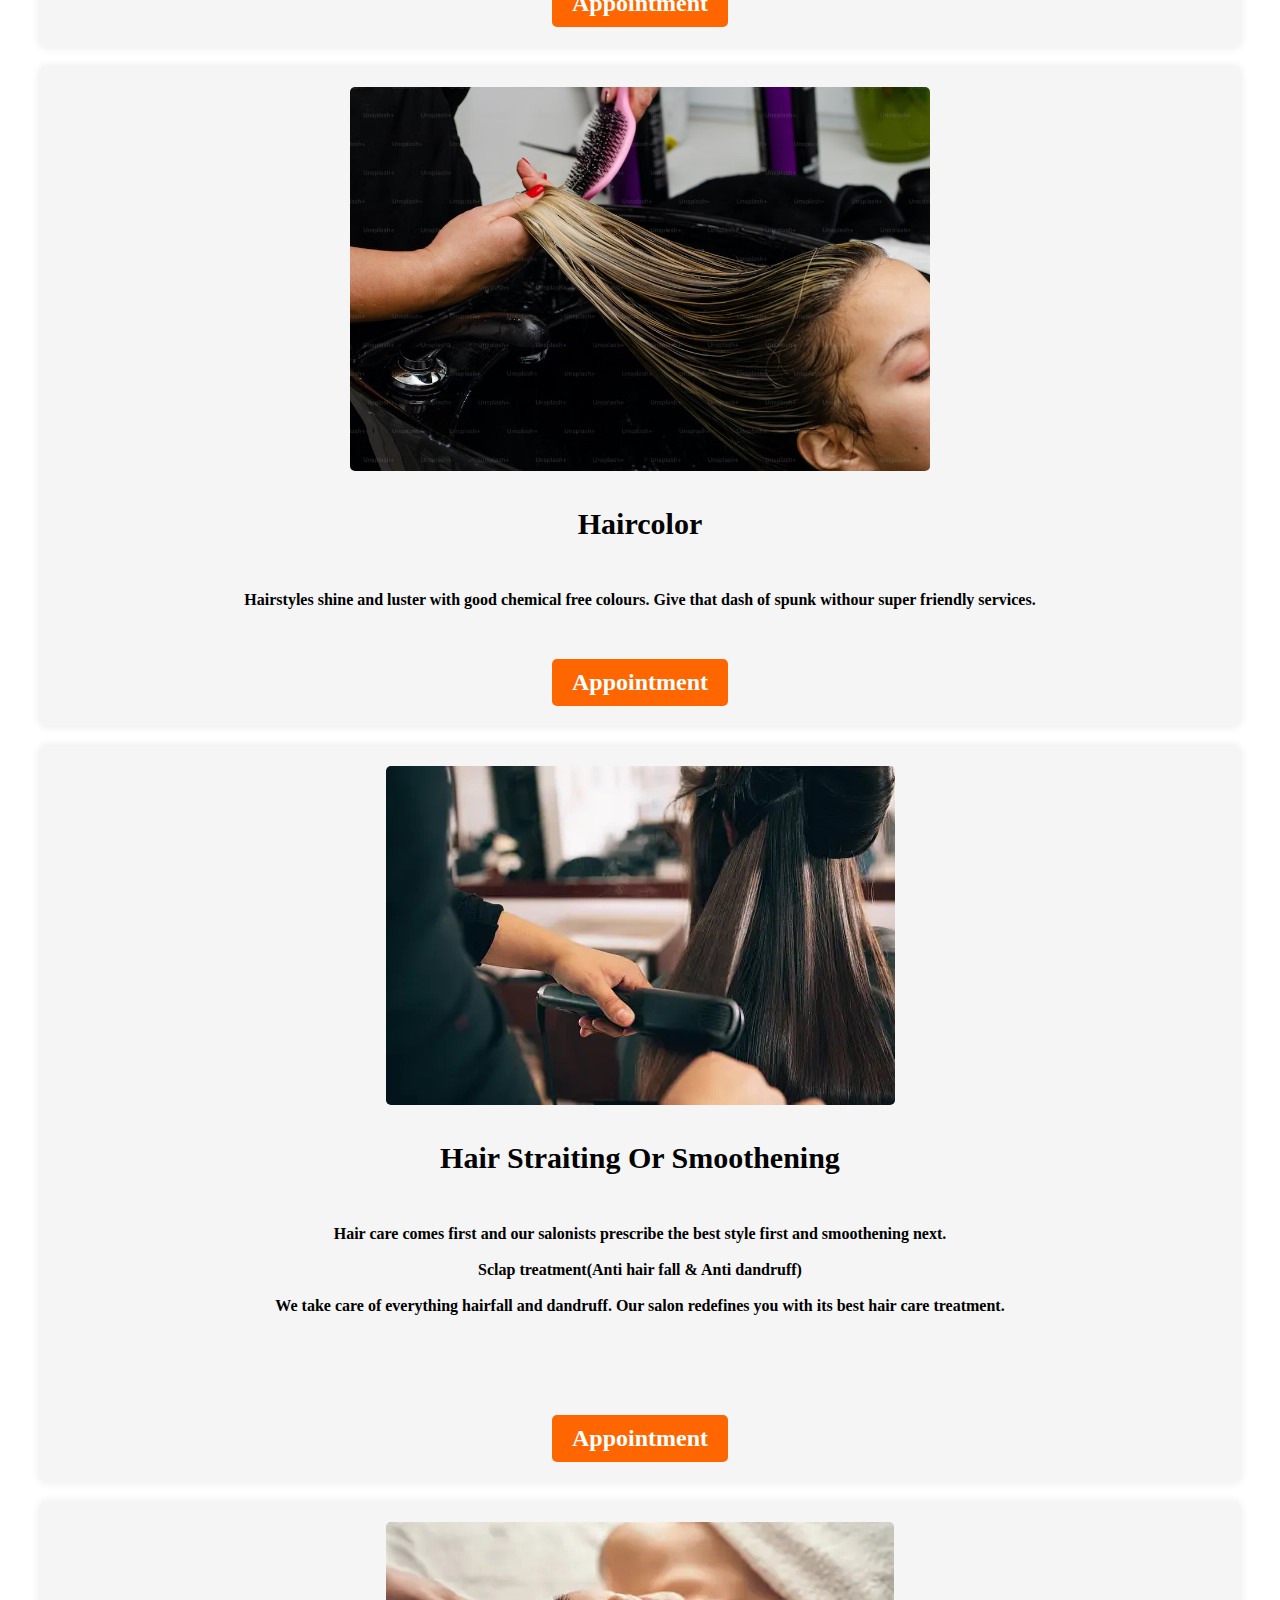
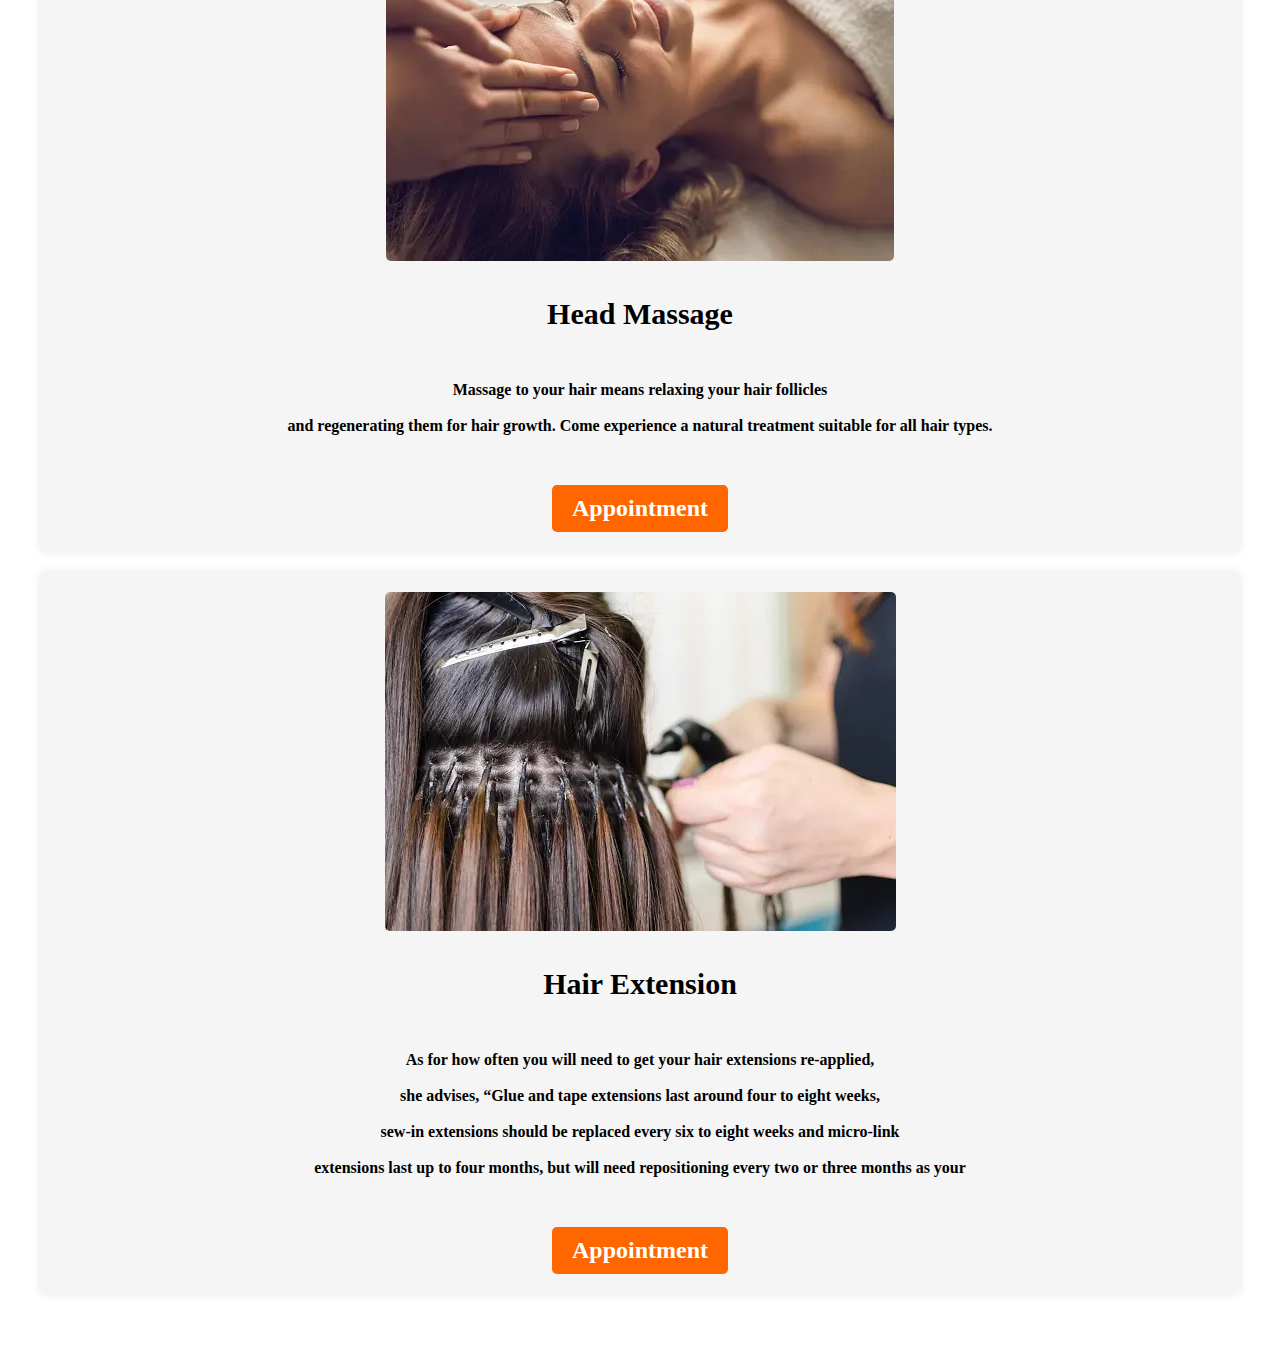
<file: women.html>
<!DOCTYPE html>
<html lang="en">
<head>
<link rel="stylesheet" href="women.css">
<title>Women Haircare</title>
</head>
<body>
<header>
<nav>
<ul>
<li><a href="index.html">HOME</a></li>
<li><a href="women.html">WOMEN</a></li>
<li><a href="aboutus.html">ABOUT</a></li>
<li><a href="pricing.php">PRICING</a></li>
<li><a href="alog.php">ADMIN</a></li>
</ul>
</nav>
<div id="banner">
<img src="images/logo.png"class="logo">
<div class="banner-text">
</div>
</div>
</header>
<section class="destination">
<h2>Popular HairCares<h2>
<div class="destination-card">
<img src="cut.png" alt="Haircut">
<h3>HairCut</h3>
<p>Style your hair with the best hands.
Here, we create nice looks for all events.<br><br>
be a show-stopper at all events with our "go-to hairdressers".</p>
<a href="pricing.php">Appointment</a></div>
<div class="destination-card">
<img src="colors.png" alt="Destination 2">
<h3>Haircolor</h3>
<p>Hairstyles shine and luster with good chemical free colours.
Give that dash of spunk withour super friendly services.</p>
<a href="pricing.php">Appointment</a></div>
<div class="destination-card">
<img src="hairr.png" alt="Destination 2">
<h3>Hair Straiting Or Smoothening</h3>
<p>Hair care comes first and our salonists prescribe the best style first 
and smoothening next.<br><br>Sclap treatment(Anti hair fall & Anti dandruff)
<br><br>We take care of everything hairfall and dandruff.
Our salon redefines you with its best hair care treatment.</p></p>
<a href="pricing.php">Appointment</a></div>
<div class="destination-card">
<img src="massages.png" alt="Destination 2">
<h3>Head Massage</h3>
<p>Massage to your hair means relaxing your hair follicles<br><br> and regenerating them for hair growth.
Come experience a natural treatment suitable for all hair types.</p>
<a href="pricing.php">Appointment</a></div></div>
<div class="destination-card">
<img src="extension.png" alt="">
<h3>Hair Extension</h3>
<p>As for how often you will need to get your hair extensions re-applied, 
<br><br>she advises, “Glue and tape extensions last around four to eight weeks,
<br><br> sew-in extensions should be replaced every six to eight weeks and micro-link 
<br><br>extensions last up to four months, but will need repositioning every two or three months as your</p>
<a href="pricing.php">Appointment</a></div>
</body>
</html>
</file>
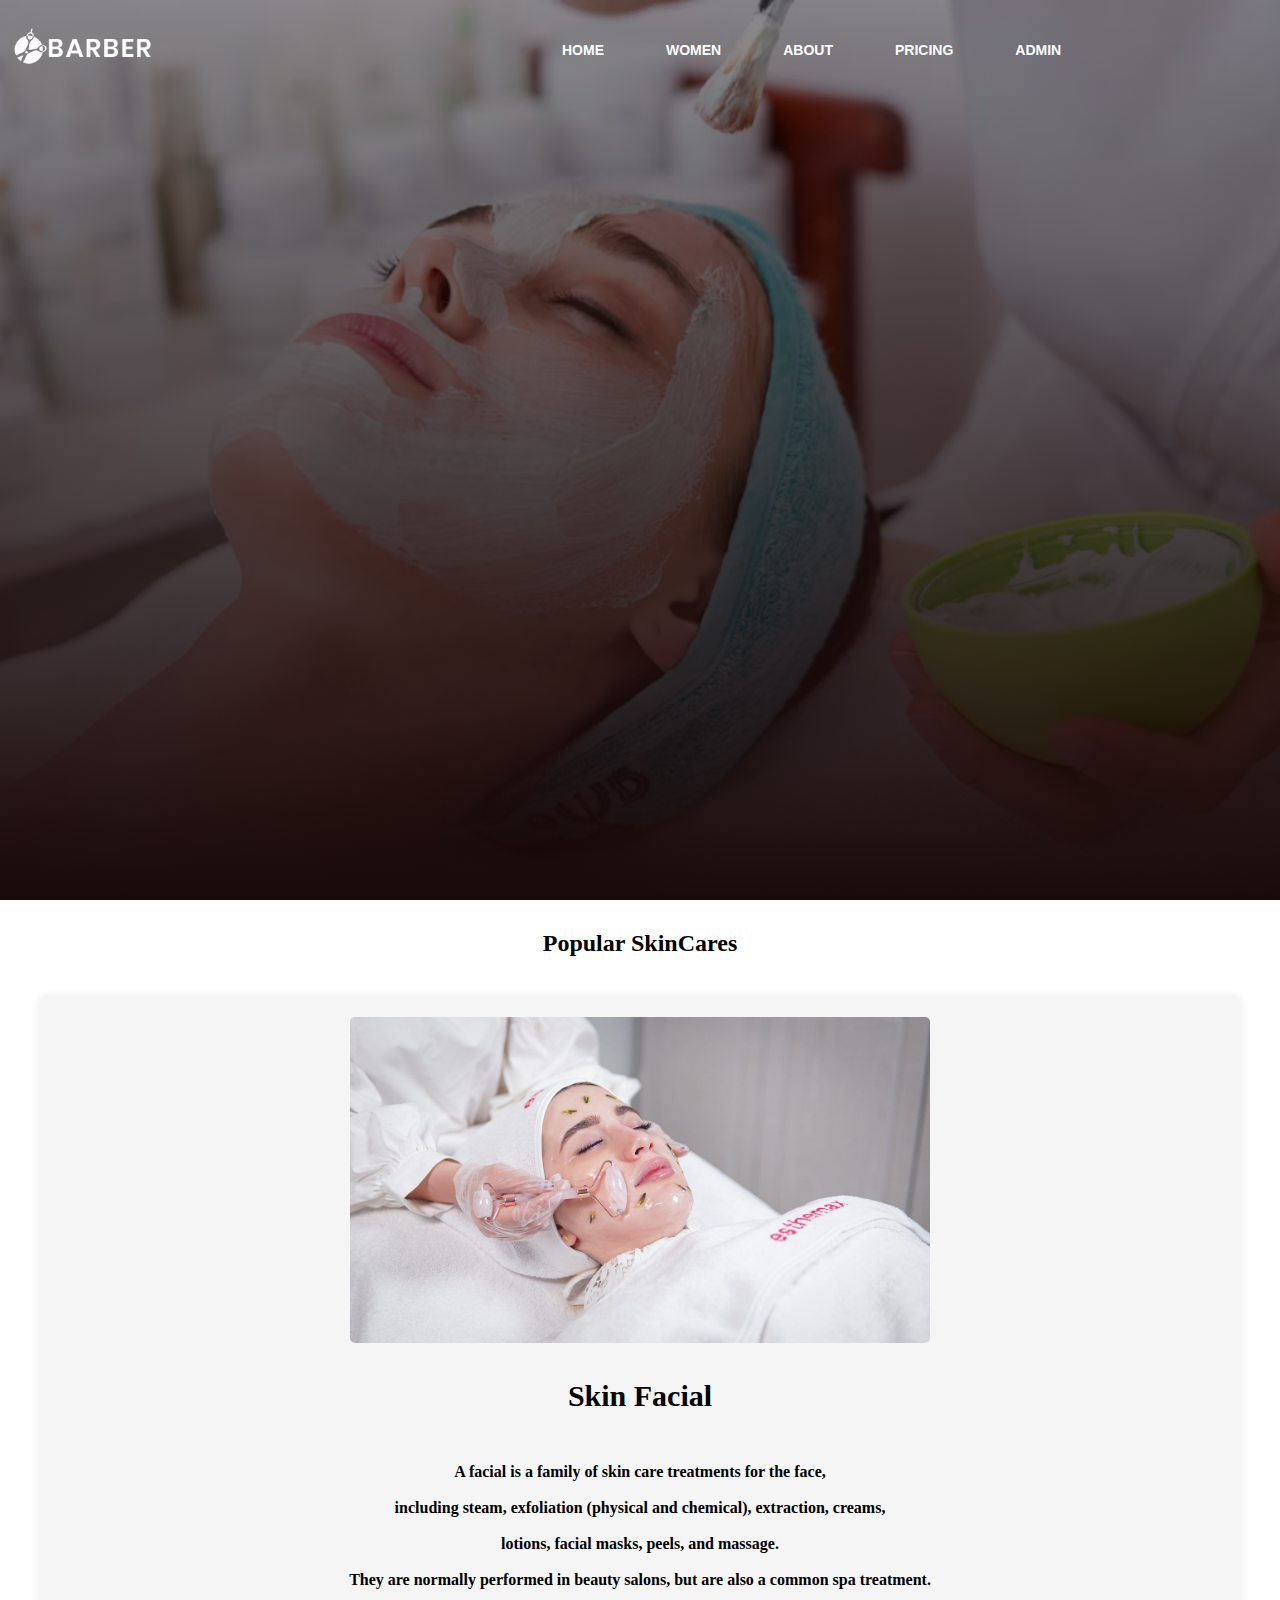
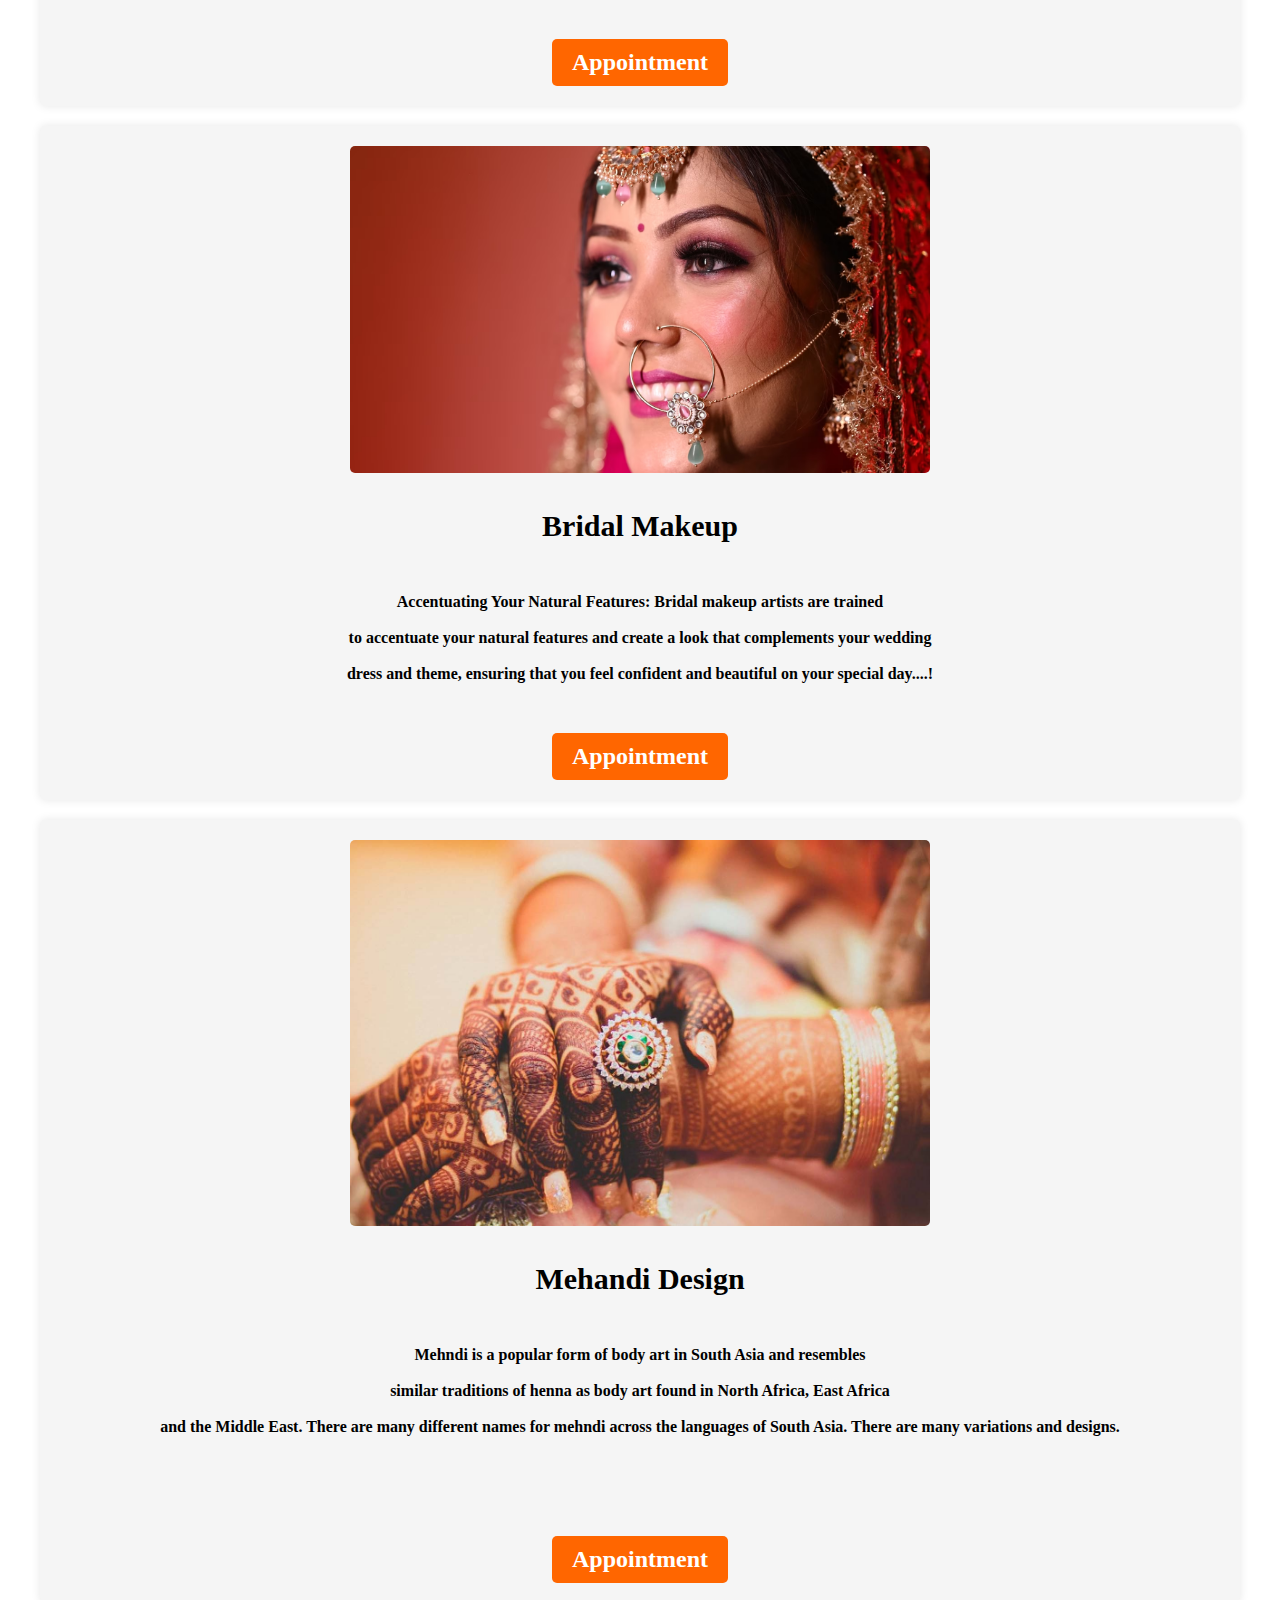
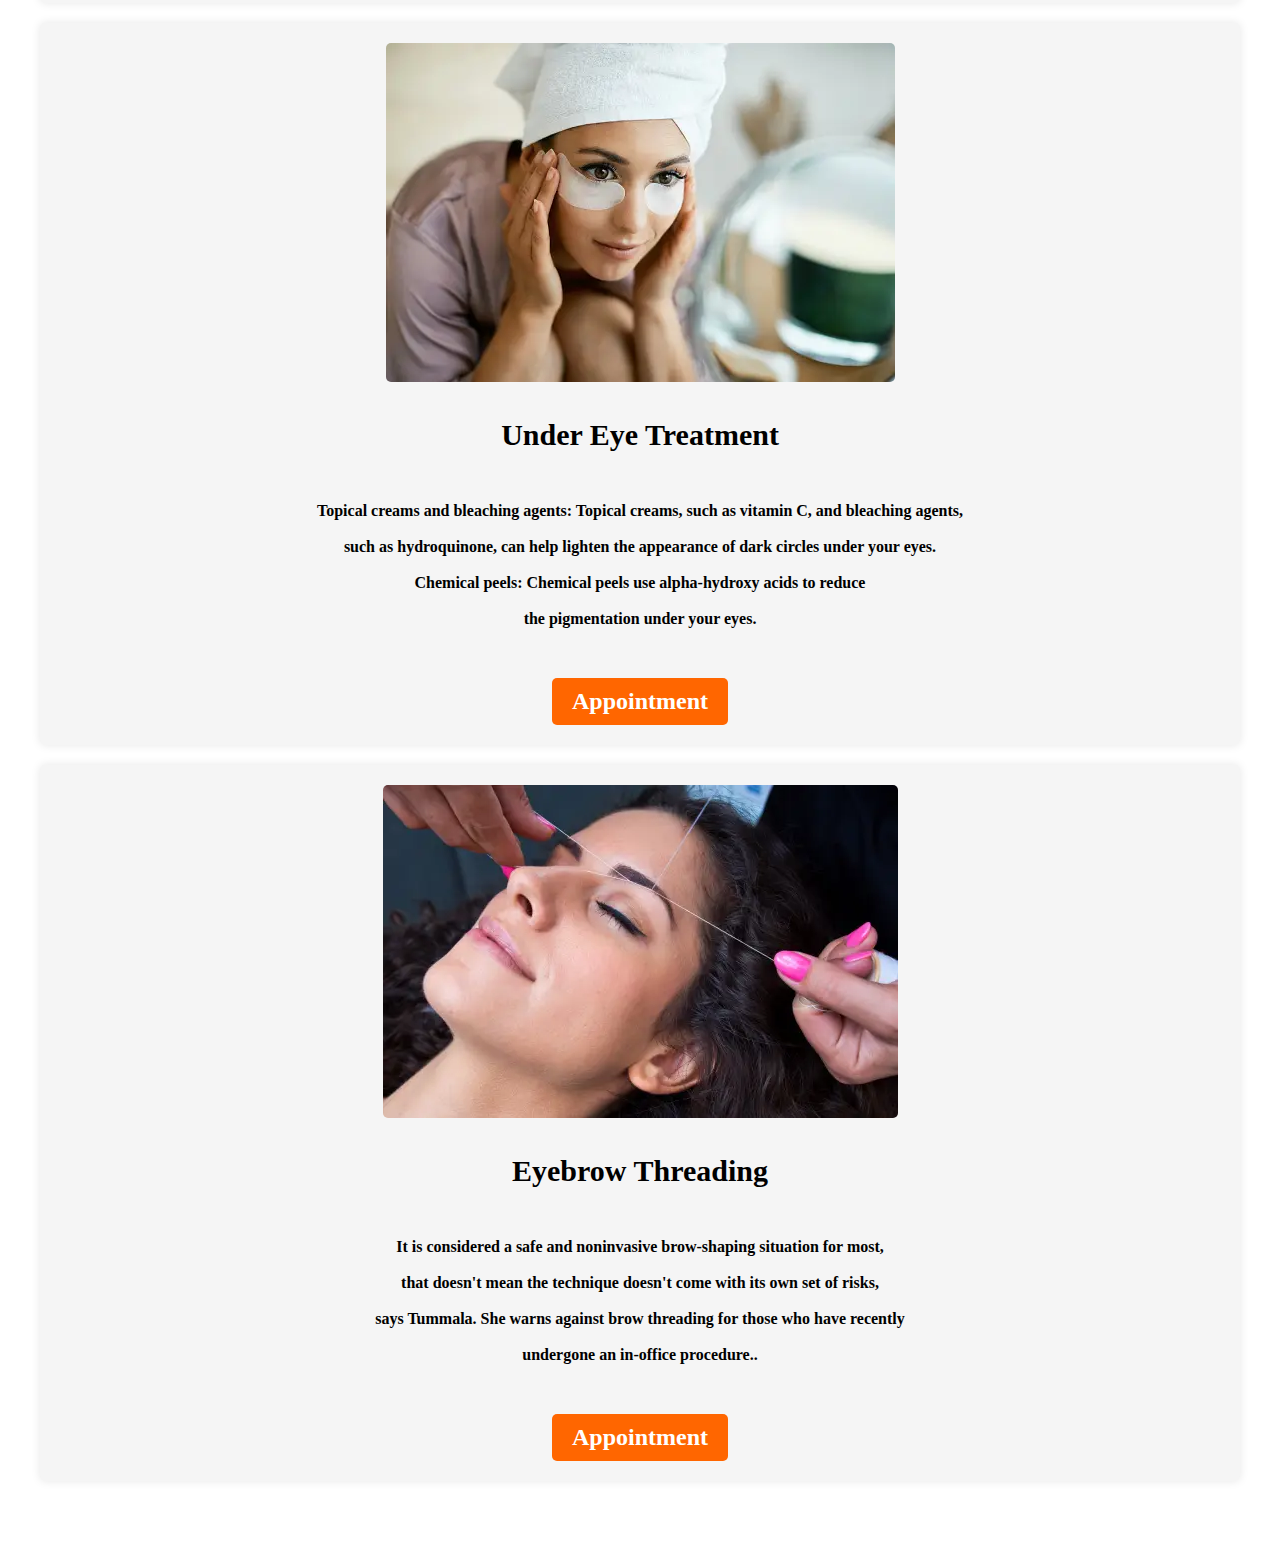
<file: womens.html>
<!DOCTYPE html>
<html lang="en">
<head>
<link rel="stylesheet" href="womens.css">
<title>Women Skincare</title>
</head>
<body>
<header>
<nav>
<ul>
<li><a href="index.html">HOME</a></li>
<li><a href="womens.html">WOMEN</a></li>
<li><a href="aboutus.html">ABOUT</a></li>
<li><a href="pricing.php">PRICING</a></li>
<li><a href="alog.php">ADMIN</a></li>
</ul>
</nav>
<div id="banner">
<img src="images/logo.png"class="logo">
<div class="banner-text">
</div>
</div>
</header>
<section class="destination">
<h2>Popular SkinCares<h2>
<div class="destination-card">
<img src="skin.png" alt="Haircut">
<h3>Skin Facial</h3>
<p>A facial is a family of skin care treatments for the face, 
<br><br>including steam, exfoliation (physical and chemical), extraction, creams,
<br><br> lotions, facial masks, peels, and massage. 
<br><br>They are normally performed in beauty salons, but are also a common spa treatment.</p>
<a href="pricing.php">Appointment</a></div>
<div class="destination-card">
<img src="images3.png" alt="Destination 2">
<h3>Bridal Makeup</h3>
<p>Accentuating Your Natural Features: Bridal makeup artists are trained
 <br><br>to accentuate your natural features and create a look that complements your wedding 
 <br><br>dress and theme, ensuring that you feel confident and beautiful on your
 special day....!</p>
<a href="pricing.php">Appointment</a></div>
<div class="destination-card">
<img src="mehandi.png" alt="Destination 2">
<h3>Mehandi Design</h3>
<p>Mehndi is a popular form of body art in South Asia and resembles
<br><br>similar traditions of henna as body art found in North Africa, East Africa 
 <br><br>and the Middle East. There are many different names for mehndi across the 
 languages of South Asia. There are many variations and designs.
</p></p>
<a href="pricing.php">Appointment</a></div>
<div class="destination-card">
<img src="eye.png" alt="Destination 2">
<h3>Under Eye Treatment</h3>
<p>Topical creams and bleaching agents:
 Topical creams, such as vitamin C, and bleaching agents,<br><br>
 such as hydroquinone, can help lighten the appearance of dark circles under your eyes.<br><br>
 Chemical peels: Chemical peels use alpha-hydroxy acids to reduce
<br><br> the pigmentation under your eyes.</p>
<a href="pricing.php">Appointment</a></div></div>
<div class="destination-card">
<img src="thread.png" alt="">
<h3>Eyebrow Threading</h3>
<p>It is considered a safe and noninvasive brow-shaping situation for most,
<br><br> that doesn't mean the technique doesn't come with its own set of risks, 
<br><br>says Tummala. She warns against brow threading for those who have recently 
<br><br>undergone an in-office procedure..</p>
<a href="pricing.php">Appointment</a></div>
</body>
</html>
</file>
<file: hstyle.css>
*{
margin:0;
padding:0;
}
html,body{
height:100%;
}
.footer-text p{
text-align:center;
padding:60px 0px;
background-color:#333;
color:white;
}
#banner{
background:linear-gradient(rgba(0,0,0,0.5),#966600),url(images/banner.png);
background-size:cover;
background-position:center;
height:100vh;
}
.logo{
width:140px;
position:absolute;
top:3%;
left:1%;
}
.banner-text{
text-align:center;
color:#fff;
padding-top:130px;
}
.banner-text h1{
font-size:65px;
}
.banner-text p{
font-size:18px;
font-style:italic;
padding-top:10px;
}
nav{
float:left;
margin-left:500px;
margin-top:15px;
}
ul{
position:absolute;
float:left;
display:flex;
align-items:center;
}
ul li{
list-style:none;
margin-left:62px;
margin-top:27px;
font-size:14px;
}
ul li a{
text-decoration:none;
color:#fff;
font-family:Arial;
font-weight:bold;
transition:0.5s ease-in-out;
}
ul li a:hover{
color:#ff7200;
}
.service{
display:none;
}
.service a{
margin:-30px;
letter-spacing:1px;
font-size:15px;
font-family:cursive;
}
.service a:hover{
color:#cad719;
}
nav li:nth-child(2):hover .service{
display:block;
transition:0.5s ease-in-out;
}
.heading h3{
margin-top:30px;
font-family:monospace;
font-size:30px;
color:#966600;
display:grid;
place-items:center;
}
.heading p{
margin-top:10px;
font-family:serif;
color:burlywood;
font-size:60px;
display:grid;
place-items:center;
font-weight:bold;
}
.wrapper{
height:500px;
background:linear-gradient(rgba(237,233,233,0.993),#fff);
}
section img{
width:600px;
height:400px;
margin-top:30px;
margin-left:40px;
float:left;
margin-right:30px;
}
.text-box{
margin-top:60px;
padding-left:500px;
padding-top:100px;
}
.text-box h3{
color:#ff7200;
font-family:cursive;
font-size:42px;
}
.text-box p{
font-family:sans-serif;
color:black;
margin:20px;
line-height:25px;
letter-spacing:1.1px;
font-size:20px;
}
.btn{
width:140px;
height:40px;
background:#ff7200;
border:none;
margin-top:40px;
font-size:18px;
border-radius:10px;
cursor:pointer;
color:#fff;
transition:0.4s ease;
}
.btn:hover{
background:#fff;
color:#ff7200;
}
.btn a{
text-decoration:none;
color:#000;
font-weight:bold;
}
.skincare{
background:linear-gradient(rgba(237,233,233,0.993),#fff);
margin-left:50px;
}
.skincare-img{
margin-top:20px;
margin-right:50px;
float:right;
width:600px;
height:400px;
}
.text{
margin-top:60px;
padding-left:20px;
padding-top:10px;
}
.text h3{
color:#ff7200;
font-family:cursize;
font-size:42px;
}
.text p{
font-family:sans-serif;
color:black;
margin-top:30px;
margin-left:45px;
line-height:25px;
letter-spacing:1.1px;
font-size:20px;
font-weight:500;
}
.stylist h3{
margin-top:250px;
font-family:serif;
font-size:35px;
letter-spacing:1px;
color:burlywood;
display:grid;
place-items:center;
}
.image{
position:relative;
display:flex;
float:left;
justify-content:space-around;
align-items:center;
width:30%;
margin-top:40px;
margin-left:35px;
}
.image-img{
display:block;
width:100%;
}
.image-overlay{
position:absolute;
top:0;
left:0;
width:100%;
height:100%;
background:rgba(0,0,0,0.6);
color:white;
display:flex;
flex-direction:column;
align-items:center;
justify-content:center;
opacity:0;
transition:opacity:0.25s;
}
.image-overlay> *{
transform:translateY(20px);
transition:transform 0.25s;
}
.image-overlay:hover{
opacity:1;
}
.image-overlay:hover> *{
transform:translateY(0);
}
.img-title{
font-family:Arial;
font-size:2em;
font-weight:bold;
}
.img-description{
font-family:sans-serif;
font-size:1.25;
margin-top:0.25em;
}
</file>
<file: sty.css>
body {
    font-family: Arial, sans-serif;
    margin: 0;
    padding: 0;
	background-size:cover;
	background:linear-gradient(rgba(0,0,0,0.4),#1a0a0a),url(img22.png);
background-size:cover;
background-position:center;
height:100vh;
margin-top:0px;
}
.btns{
color:white;
margin-left:160px;
font-weight:bold;
}
h1 {
	color:white;
	font-family:cursive;
	font-size:30px;
    text-align: center;
}
form {
    max-width: 400px;
    margin: 0 auto;
    border: none;
    border-radius: 5px;
}

label {
    display:block;
	font-weight:bold;
    margin-bottom:0px;
	font-size:20px;
	color:white;
	font-family:"Roboto"
}
input[type="text"],
input[type="email"],
textarea {
    width: 90%;
    padding: 10px;
    margin-bottom: 10px;
    border:none;
	border-bottom:3px solid gray;
    background-color:transparent;
	outline:none;
	line-height:40px;
	font-size:20px;
	color:white;
}
.logo{
width:140px;
position:absolute;
top:3%;
left:1%;
}
.banner-text{
text-align:center;
color:#fff;
padding-bottom:60px;
}
.banner-text h1{
font-size:75px;
}
.banner-text p{
font-size:26px;
font-style:italic;
}
.service{
display:none;
}
.service a{
margin:-30px;
letter-spacing:1px;
font-size:15px;
font-family:cursive;
}
.service a:hover{
color:#cad719;
}
nav li:nth-child(2):hover .service{
display:block;
transition:0.5s ease-in-out;
}
nav{
float:left;
margin-left:700px;
margin-bottom:55px;
}
ul{
position:absolute;
float:left;
display:flex;
align-items:center;
}
ul li{
list-style:none;
margin-left:62px;
margin-top:17px;
font-size:14px;
}
ul li a{
text-decoration:none;
color:#fff;
font-family:Arial;
font-weight:bold;
transition:0.5s ease-in-out;
}
ul li a:hover{
color:#ff7200;
}
input[type="submit"] {
    background-color:#ff7200;
    color: #fff;
    border: none;
	font-weight:bold;
    margin-top:30px;
    border-radius:13px;
    cursor: pointer;
    height:40px;
	width:70px;
	margin:10px;
}
input[type="submit"]:hover {
    background-color: #ff7200;
}
.button{
margin-left:160px;
}
</file>
<file: hc.css>
*{
margin:0;
padding:0;
}
html,body{
height:100%;
}
#banner{
background:linear-gradient(rgba(0,0,0,0.4),#1a0a0a),url(images/pic-3.png);
background-size:cover;
background-position:center;
height:100vh;
}
.logo{
width:140px;
position:absolute;
top:3%;
left:1%;
}
.banner-text{
text-align:center;
color:#fff;
padding-top:230px;
}
.banner-text h1{
font-size:75px;
}
.banner-text p{
font-size:26px;
font-style:italic;
padding-top:30px;
}
nav{
float:left;
margin-left:500px;
margin-top:15px;
}
ul{
position:absolute;
float:left;
display:flex;
align-items:center;
}
ul li{
list-style:none;
margin-left:62px;
margin-top:27px;
font-size:14px;
}
ul li a{
text-decoration:none;
color:#fff;
font-family:Arial;
font-weight:bold;
transition:0.5s ease-in-out;
}
ul li a:hover{
color:#ff7200;
}
.service{
display:none;
}
.service a{
margin:-30px;
letter-spacing:1px;
font-size:15px;
font-family:cursive;
}
.service a:hover{
color:#cad719;
}
nav li:nth-child(2):hover .service{
display:block;
transition:0.5s ease-in-out;
}
.wrapper{
height:500px;
background:linear-gradient(rgba(237,233,233,0.993),#fff);
}
section img{
width:600px;
height:400px;
margin-top:30px;
margin-left:40px;
float:left;
margin-right:30px;
}
.text-box{
margin-top:60px;
padding-left:500px;
padding-top:100px;
}
.text-box h3{
color:#ff7200;
font-family:cursive;
font-size:42px;
}
.text-box p{
font-family:sans-serif;
color:black;
margin:20px;
line-height:25px;
letter-spacing:1.1px;
font-size:20px;
}
.btn{
width:240px;
height:40px;
background:#ff7200;
border:none;
margin-top:40px;
margin-left:20px;
font-size:18px;
border-radius:10px;
cursor:pointer;
color:#fff;
transition:0.4s ease;
}
.btn:hover{
background:#fff;
color:#ff7200;
}
.btn a{
text-decoration:none;
color:#000;
font-weight:lighter;
}
.haircare{
background:linear-gardient(rgba(237,233,233,0.993),#fff);
margin-left:50px;
}
haircare img{
margin-top:20px;
margin-right:50px;
float:right;
width:600px;
height:400px;
}
.text{
margin-top:60px;
padding-left:20px;
padding-top:10px;
}
.text h3{
color:#ff7200;
font-family:cursive;
font-size:42px;
}
.text p{
font-family:sans-serif;
color:black;
margin-top:30px;
margin-left:20px;
line-height:25px;
letter-spacing:1.1px;
font-weight:500;
font-size:20px;
}
.color{
background:linear-gradient(rgba(237,233,233,0.933),#fff);
height:500px;
display:flex;
float:left;
margin-top:60px;
margin-left:30px;
}
.color img{
width:600px;
height:400px;
margin-top:30px;
margin-left:40px;
float:left;
margin-right:30px;
}
.color h3{
margin-top:40px;
color:#ff7200;
font-size:42px;
font-family:cursive;
}
.color p{
font-family:sans-serif;
margin-left:30px;
color:black;
margin-top:30px;
margin-left:20px;
line-height:25px;
letter-spacing:1.1px;
font-weight:500px;
font-size:20px;
}
.head-mas{
background:linear-gradient(rgba(237,233,233,1),#fff);
}
.mas{
margin-right:30px;
display:flex;
float:right;
}
.mas img{
width:600px;
height:400px;
float:right;
}
.head-mas{
margin-top:30px;
margin-left:30px;
width:43%;
height:500px;
float:left;
}
.head-mas h3{
margin-left:40px;
color:#ff7200;
font-family:cursive;
font-size:42px;
}
.head-mas p{
font-family:sans-serif;
margin-left:30px;
color:black;
margin-top:30px;
margin-left:60px;
line-height:25px;
letter-spacing:1.1px;
font-weight:500;
font-size:20px;
}
.try{
display:flex;
float:left;
width:80%;
}
.try p{
color:#ff7200;
margin-top:41px;
margin-left:50px;
font-size:35px;
}
</file>
<file: men.css>
*{
margin:0;
padding:0;
}
html,body{
height:100%;
}
#banner{
background:linear-gradient(rgba(0,0,0,0.4),#1a0a0a),url(images/cadmen.png);
background-size:cover;
background-position:center;
height:100vh;
}
.logo{
width:140px;
position:absolute;
top:3%;
left:1%;
}
.banner-text{
text-align:center;
color:#fff;
padding-top:230px;
}
.banner-text h1{
font-size:75px;
}
.banner-text p{
font-size:26px;
font-style:italic;
padding-top:30px;
}
nav{
float:left;
margin-left:500px;
margin-top:15px;
}
ul{
position:absolute;
float:left;
display:flex;
align-items:center;
}
ul li{
list-style:none;
margin-left:62px;
margin-top:27px;
font-size:14px;
}
ul li a{
text-decoration:none;
color:#fff;
font-family:Arial;
font-weight:bold;
transition:0.5s ease-in-out;
}
ul li a:hover{
color:#ff7200;
}
.btn{
width:240px;
height:40px;
background:#ff7200;
border:none;
margin-top:40px;
margin-left:20px;
font-size:18px;
border-radius:10px;
cursor:pointer;
color:#fff;
transition:0.4s ease;
}
.image-img{
display:block;
width:100%;
}
.image-overlay{
position:absolute;
top:0;
left:0;
width:50%;
height:50%;
background:rgba(0,0,0,0.6);
color:white;
display:flex;
flex-direction:column;
align-items:center;
justify-content:center;
opacity:0;
transition:opacity:0.25s;
}

.btn{
display:inline-block;
background-color:#ff6600;
color:white;
padding:10px 20px;
border-radius:5px;
margin-right:400px;
text-decoration:none;
font-weight:bold;
transition:background-color 0.3s;
margin-left:360px;
}
.btn:hover{
background-color:#e05500;
}
.destination{
max-width:1200px;
margin:0 auto;
text-align:center;
padding:30px 0;
}
.destination h2{
font-size:24px;
margin-bottom:40px;
font-family: cursive;
}
.destination-card{
background-color:#f5f5f5;
padding:20px;
margin-bottom:20px;
border-radius:5px;
box-shadow:0 0 10px rgba(0,0,0,0.1);
}
.destination-card img{
max-width:50%;
height:50%;
border-radius:5px;
margin-bottom:10px;
}
.destination-card h3{
font-size:30px;
margin-top:20px;
}
.destination-card p{
font-size:16px;
margin-top:50px;
}
.destination-card a{
display:inline-block;
background-color:#ff6600;
color:white;
padding:10px 20px;
border-radius:5px;
margin-top:50px;
text-decoration:none;
font-weight:bold;
transition:background-color:0.3s;
}
.destination-card a:hover{
background-color:#e05500;
margin-top:100px;
}
</file>
<file: mens.css>
*{
margin:0;
padding:0;
}
html,body{
height:100%;
}
#banner{
background:linear-gradient(rgba(0,0,0,0.4),#1a0a0a),url(skinface1.png);
background-size:cover;
background-position:center;
height:100vh;
}
.logo{
width:140px;
position:absolute;
top:3%;
left:1%;
}
.banner-text{
text-align:center;
color:#fff;
padding-top:230px;
}
.banner-text h1{
font-size:75px;
}
.banner-text p{
font-size:26px;
font-style:italic;
padding-top:30px;
}
nav{
float:left;
margin-left:500px;
margin-top:15px;
}
ul{
position:absolute;
float:left;
display:flex;
align-items:center;
}
ul li{
list-style:none;
margin-left:62px;
margin-top:27px;
font-size:14px;
}
ul li a{
text-decoration:none;
color:#fff;
font-family:Arial;
font-weight:bold;
transition:0.5s ease-in-out;
}
ul li a:hover{
color:#ff7200;
}
.btn{
width:240px;
height:40px;
background:#ff7200;
border:none;
margin-top:40px;
margin-left:20px;
font-size:18px;
border-radius:10px;
cursor:pointer;
color:#fff;
transition:0.4s ease;
}

.btn{
display:inline-block;
background-color:#ff6600;
color:white;
padding:10px 20px;
border-radius:5px;
margin-right:400px;
text-decoration:none;
font-weight:bold;
transition:background-color 0.3s;
margin-left:360px;
}
.btn:hover{
background-color:#e05500;
}
.destination{
max-width:1200px;
margin:0 auto;
text-align:center;
padding:30px 0;
}
.destination h2{
font-size:24px;
margin-bottom:40px;
font-family: cursive;
}
.destination-card{
background-color:#f5f5f5;
padding:20px;
margin-bottom:20px;
border-radius:5px;
box-shadow:0 0 10px rgba(0,0,0,0.1);
}
.destination-card img{
max-width:50%;
height:50%;
width;100PX;
border-radius:5px;
margin-bottom:10px;
}
.destination-card h3{
font-size:30px;
margin-top:20px;
}
.destination-card p{
font-size:16px;
margin-top:50px;
}
.destination-card a{
display:inline-block;
background-color:#ff6600;
color:white;
padding:10px 20px;
border-radius:5px;
margin-top:50px;
text-decoration:none;
font-weight:bold;
transition:background-color:0.3s;
}
.destination-card a:hover{
background-color:#e05500;
margin-top:100px;
}
</file>
<file: sstyle.css>
*{
margin:0;
padding:0;
}
html,body{
height:100%;
font-weight:bold;

}
nav{
float:left;
margin-left:500px;
margin-top:15px;
}
ul{
position:absolute;
float:left;
display:flex;
align-items:center;
}
ul li{
list-style:none;
margin-left:62px;
margin-top:27px;
font-size:14px;
}
ul li a{
text-decoration:none;
color:#fff;
font-family:Arial;
font-weight:bold;
transition:0.5s ease-in-out;
}
ul li a:hover{
color:#ff7200;
}
.service{
display:none;
}
.service a{
margin:-30px;
letter-spacing:1px;
font-size:15px;
font-family:cursive;
}
.service a:hover{
color:#cad719;
}
nav li:nth-child(2):hover .service{
display:block;
transition:0.5s ease-in-out;
}
#banner{
background:linear-gradient(rgba(0,0,0,0.5),#140e01),url(mehandi.png);
background-size:cover;
background-position:center;
height:100vh;
}
.logo{
width:140px;
position:absolute;
top:3%;
left:1%;
}
.banner-text{
color:rgb(232,203,203);
padding-left:100px;
padding-top:400px;
}
.banner-text h1{
font-size:60px;
font-family:cursive;
}
hr{
margin-right:50px;
margin-top:10px;
border:2px solid #ff7200;
}
section{
width:100%;
height:600px;
}
table{
margin-top:30px;
height:500px;
margin-left:150px;
width:990px;
box-shadow:-1px 12px 12px -6px rgba(0,0,0,0.5);
}
table,td,th{
padding:10px;
border:1px solid lightgray;
border-collapse:collapse;
text-align:center;
}
td{
font-size:18px;
font-family:Arial;
}
th{
line-height:100px;
font-size:30px;
font-family:cursive;
font-weight:bold;
}
tr:nth-child(odd):hover{
background-color:#ff7200;
color:#fff;
transfrom:scale(1.1);
transition:transform 300ms ease-in-out;
}
tr:nth-child(even):hover{
background-color:#966600;
color:#fff;
transfrom:scale(1.1);
transition:transform 300ms ease-in-out;
}
.form{
width:90%;
height:75%;
margin-top:80px;
margin-left:40px;
background:linear-gradient(to top,rgba(0,0,0,0.8)50%,rgba(0,0,0,0.8)50%);
border-radius:10px;
padding:25px;
}
.form input{
display:flex;
float:left;
width:40%;
padding:20px;
margin:20px;
background:transparent;
border-bottom:1px solid #966600;
border-top:none;
border-right:none;
border-left:none;
color:#fff;
font-size:15px;
letter-spacing:1px;
margin-top:30px;
font-family:cursive;
font-weight:bold;
}
.form input:focus{
outline:none;
}
::placeholder{
color:#fff;
font-family:cursive;
}
#timepicker:before{
content:'TIME:';
margin-right:.6em;
color:#fff;
}
.btn{
width:250px;
height:40px;
background:#ff7200;
border:none;
margin:40px;
padding:10px;
font-size:14px;
border-radius:10px;
cursor:pointer;
transition:.5s;
font-weight:bold;
}
.btn:hover{
background:#fff;
color:#ff7200;
}
.form h1{
margin-left:44px;
font-size:20px;
font-weight:bold;
letter-spacing:2px;
color:#fff;
}
.footer-content{
width:100%;
height:140px;
padding-top:20px;
background-color:black;
color:#fff;
font-size:13px;
line-height:20px;
}
.footer-content ul li{
display:flex;
font-size:18px;
margin-top:30px;
padding-left:100px;
}
</file>
<file: hc1.css>
*{
margin:0;
padding:0;
}
html,body{
height:100%;
}
#banner{
background:linear-gradient(rgba(0,0,0,0.4),#1a0a0a),url(skin.png);
background-size:cover;
background-position:center;
height:100vh;
}
.logo{
width:140px;
position:absolute;
top:3%;
left:1%;
}
.banner-text{
text-align:center;
color:#fff;
padding-top:230px;
}
.banner-text h1{
font-size:75px;
}
.banner-text p{
font-size:26px;
font-style:italic;
padding-top:30px;
}
nav{
float:left;
margin-left:500px;
margin-top:15px;
}
ul{
position:absolute;
float:left;
display:flex;
align-items:center;
}
ul li{
list-style:none;
margin-left:62px;
margin-top:27px;
font-size:14px;
}
ul li a{
text-decoration:none;
color:#fff;
font-family:Arial;
font-weight:bold;
transition:0.5s ease-in-out;
}
ul li a:hover{
color:#ff7200;
}
.service{
display:none;
}
.service a{
margin:-30px;
letter-spacing:1px;
font-size:15px;
font-family:cursive;
}
.service a:hover{
color:#cad719;
}
nav li:nth-child(2):hover .service{
display:block;
transition:0.5s ease-in-out;
}
.wrapper{
height:500px;
background:linear-gradient(rgba(237,233,233,0.993),#fff);
}
section img{
width:600px;
height:400px;
margin-top:30px;
margin-left:40px;
float:left;
margin-right:30px;
}
.text-box{
margin-top:60px;
padding-left:500px;
padding-top:100px;
}
.text-box h3{
color:#ff7200;
font-family:cursive;
font-size:42px;
}
.text-box p{
font-family:sans-serif;
color:black;
margin:20px;
line-height:25px;
letter-spacing:1.1px;
font-size:20px;
}
.btn{
width:240px;
height:40px;
background:#ff7200;
border:none;
margin-top:40px;
margin-left:20px;
font-size:18px;
border-radius:10px;
cursor:pointer;
color:#fff;
transition:0.4s ease;
}
.btn:hover{
background:#fff;
color:#ff7200;
}
.btn a{
text-decoration:none;
color:#000;
font-weight:lighter;
}
.haircare{
background:linear-gardient(rgba(237,233,233,0.993),#fff);
margin-left:50px;
}
haircare img{
margin-top:20px;
margin-right:50px;
float:right;
width:600px;
height:400px;
}
.text{
margin-top:60px;
padding-left:20px;
padding-top:10px;
}
.text h3{
color:#ff7200;
font-family:cursive;
font-size:42px;
}
.text p{
font-family:sans-serif;
color:black;
margin-top:30px;
margin-left:20px;
line-height:25px;
letter-spacing:1.1px;
font-weight:500;
font-size:20px;
}
.color{
background:linear-gradient(rgba(237,233,233,0.933),#fff);
height:500px;
display:flex;
float:left;
margin-top:60px;
margin-left:30px;
}
.color img{
width:600px;
height:400px;
margin-top:30px;
margin-left:40px;
float:left;
margin-right:30px;
}
.color h3{
margin-top:40px;
color:#ff7200;
font-size:42px;
font-family:cursive;
}
.color p{
font-family:sans-serif;
margin-left:30px;
color:black;
margin-top:30px;
margin-left:20px;
line-height:25px;
letter-spacing:1.1px;
font-weight:500px;
font-size:20px;
}
.head-mas{
background:linear-gradient(rgba(237,233,233,1),#fff);
}
.mas{
margin-right:30px;
display:flex;
float:right;
}
.mas img{
width:600px;
height:400px;
float:right;
}
.head-mas{
margin-top:30px;
margin-left:30px;
width:43%;
height:500px;
float:left;
}
.head-mas h3{
margin-left:40px;
color:#ff7200;
font-family:cursive;
font-size:42px;
}
.head-mas p{
font-family:sans-serif;
margin-left:30px;
color:black;
margin-top:30px;
margin-left:60px;
line-height:25px;
letter-spacing:1.1px;
font-weight:500;
font-size:20px;
}
.try{
display:flex;
float:left;
width:80%;
}
.try p{
color:#ff7200;
margin-top:41px;
margin-left:50px;
font-size:35px;
}
</file>
<file: women.css>
*{
margin:0;
padding:0;
}
html,body{
height:100%;
}
#banner{
background:linear-gradient(rgba(0,0,0,0.4),#1a0a0a),url(femal1.png);
background-size:cover;
background-position:center;
height:100vh;
}
.logo{
width:140px;
position:absolute;
top:3%;
left:1%;
}
.banner-text{
text-align:center;
color:#fff;
padding-top:230px;
}
.banner-text h1{
font-size:75px;
}
.banner-text p{
font-size:26px;
font-style:italic;
padding-top:30px;
}
nav{
float:left;
margin-left:500px;
margin-top:15px;
}
ul{
position:absolute;
float:left;
display:flex;
align-items:center;
}
ul li{
list-style:none;
margin-left:62px;
margin-top:27px;
font-size:14px;
}
ul li a{
text-decoration:none;
color:#fff;
font-family:Arial;
font-weight:bold;
transition:0.5s ease-in-out;
}
ul li a:hover{
color:#ff7200;
}
.btn{
width:240px;
height:40px;
background:#ff7200;
border:none;
margin-top:40px;
margin-left:20px;
font-size:18px;
border-radius:10px;
cursor:pointer;
color:#fff;
transition:0.4s ease;
}

.btn{
display:inline-block;
background-color:#ff6600;
color:white;
padding:10px 20px;
border-radius:5px;
margin-right:400px;
text-decoration:none;
font-weight:bold;
transition:background-color 0.3s;
margin-left:360px;
}
.btn:hover{
background-color:#e05500;
}
.destination{
max-width:1200px;
margin:0 auto;
text-align:center;
padding:30px 0;
}
.destination h2{
font-size:24px;
margin-bottom:40px;
font-family: cursive;
}
.destination-card{
background-color:#f5f5f5;
padding:20px;
margin-bottom:20px;
border-radius:5px;
box-shadow:0 0 10px rgba(0,0,0,0.1);
}
.destination-card img{
max-width:50%;
height:50%;
width;100PX;
border-radius:5px;
margin-bottom:10px;
}
.destination-card h3{
font-size:30px;
margin-top:20px;
}
.destination-card p{
font-size:16px;
margin-top:50px;
}
.destination-card a{
display:inline-block;
background-color:#ff6600;
color:white;
padding:10px 20px;
border-radius:5px;
margin-top:50px;
text-decoration:none;
font-weight:bold;
transition:background-color:0.3s;
}
.destination-card a:hover{
background-color:#e05500;
margin-top:100px;
}
</file>
<file: womens.css>
*{
margin:0;
padding:0;
}
html,body{
height:100%;
}
#banner{
background:linear-gradient(rgba(0,0,0,0.4),#1a0a0a),url(face.png);
background-size:cover;
background-position:center;
height:100vh;
}
.logo{
width:140px;
position:absolute;
top:3%;
left:1%;
}
.banner-text{
text-align:center;
color:#fff;
padding-top:230px;
}
.banner-text h1{
font-size:75px;
}
.banner-text p{
font-size:26px;
font-style:italic;
padding-top:30px;
}
nav{
float:left;
margin-left:500px;
margin-top:15px;
}
ul{
position:absolute;
float:left;
display:flex;
align-items:center;
}
ul li{
list-style:none;
margin-left:62px;
margin-top:27px;
font-size:14px;
}
ul li a{
text-decoration:none;
color:#fff;
font-family:Arial;
font-weight:bold;
transition:0.5s ease-in-out;
}
ul li a:hover{
color:#ff7200;
}
.btn{
width:240px;
height:40px;
background:#ff7200;
border:none;
margin-top:40px;
margin-left:20px;
font-size:18px;
border-radius:10px;
cursor:pointer;
color:#fff;
transition:0.4s ease;
}

.btn{
display:inline-block;
background-color:#ff6600;
color:white;
padding:10px 20px;
border-radius:5px;
margin-right:400px;
text-decoration:none;
font-weight:bold;
transition:background-color 0.3s;
margin-left:360px;
}
.btn:hover{
background-color:#e05500;
}
.destination{
max-width:1200px;
margin:0 auto;
text-align:center;
padding:30px 0;
}
.destination h2{
font-size:24px;
margin-bottom:40px;
font-family: cursive;
}
.destination-card{
background-color:#f5f5f5;
padding:20px;
margin-bottom:20px;
border-radius:5px;
box-shadow:0 0 10px rgba(0,0,0,0.1);
}
.destination-card img{
max-width:50%;
height:50%;
width;100PX;
border-radius:5px;
margin-bottom:10px;
}
.destination-card h3{
font-size:30px;
margin-top:20px;
}
.destination-card p{
font-size:16px;
margin-top:50px;
}
.destination-card a{
display:inline-block;
background-color:#ff6600;
color:white;
padding:10px 20px;
border-radius:5px;
margin-top:50px;
text-decoration:none;
font-weight:bold;
transition:background-color:0.3s;
}
.destination-card a:hover{
background-color:#e05500;
margin-top:100px;
}
</file>
